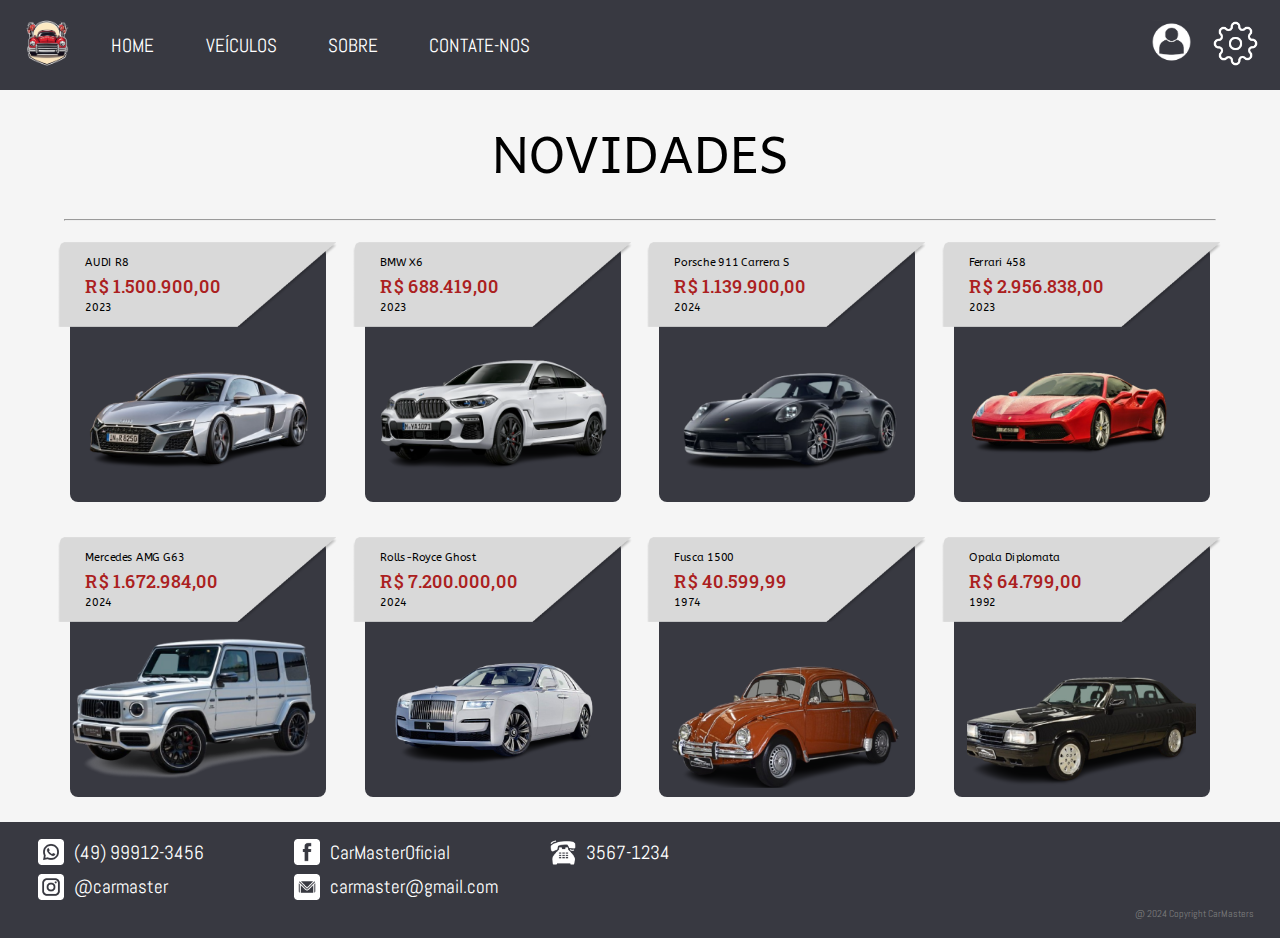
<file: index.html>
<!DOCTYPE html>
<html lang="pt-br">
    <head>
        <meta charset="UTF-8">
        <meta name="viewport" content="width=device-width, initial-scale=1.0">
        <title>Home</title>
        <link rel="stylesheet" href="style.css">

        <!-- importação de fontes do google fonts -->

        <link rel="stylesheet" href="https://fonts.googleapis.com/css2?family=ABeeZee:ital@0;1&display=swap">
        <link rel="stylesheet" href="https://fonts.googleapis.com/css2?family=ABeeZee:ital@0;1&family=Roboto+Slab:wght@100..900&display=swap">
        <link rel="stylesheet" href="https://fonts.googleapis.com/css2?family=ABeeZee:ital@0;1&family=Andika:ital,wght@0,400;0,700;1,400;1,700&family=Roboto+Slab:wght@100..900&display=swap">
        <link rel="stylesheet" href="https://fonts.googleapis.com/css2?family=ABeeZee:ital@0;1&family=Abel&family=Andika:ital,wght@0,400;0,700;1,400;1,700&family=Roboto+Slab:wght@100..900&display=swap">
    </head>
    <body id="homepage">
        <div id="nav" class="navbar">
            <a href="#"><img src="img/carmaster-logo.png" alt="Logo Audi" class="logo"></a>
            <ul>
                <li><a href="#">HOME</a></li>
                <li><a href="pages/veiculos.html">VEÍCULOS</a></li>
                <li><a href="pages/sobre.html">SOBRE</a></li>
                <li><a href="pages/contato.html">CONTATE-NOS</a></li>
            </ul>
            <a id="user" href="pages/login.html"><img src="img/user-image.png" alt="Extra Image" id="user-image" class="extra-image"></a>
            <button onclick="showMenu()"><img src="img/settings.png" alt="Extra Image" id="engrenagem" class="extra-image"></button>
            
            <div id="menu">
                <button onclick="changeTheme()">
                    <img src="img/theme.png" alt="sair">
                    <span>Alterar tema</span>
                </button>

                <button onclick="logoff()">
                    <img src="img/logoff.png" alt="sair">
                    <span>Sair</span>
                </button>
            </div>
        </div>

        <div class="novidades">
            NOVIDADES
        </div>

        <hr class="linha">

        <div class="card-grid">
            <a href="pages/car1.html">
                <div class="card">
                    <div class="card-top">
                        <div class="card-text">
                            <span class="card-info">AUDI R8</span>
                            <span class="card-valor">1.500.900,00</span>
                            <span class="card-info">2023</span>
                        </div>
                    </div>
                    <div class="card-bottom">
                        <img class="card-image" src="img/carro1.png" alt="Carro1">
                    </div>
                </div>
            </a>
                
            <a href="pages/car2.html">
                <div class="card">
                    <div class="card-top">
                        <div class="card-text">
                            <span class="card-info">BMW X6</span>
                            <span class="card-valor">688.419,00</span>
                            <span class="card-info">2023</span>
                        </div>
                    </div>
                    <div class="card-bottom">
                        <img class="card-image" src="img/carro2.png" alt="Carro2">
                    </div>
                </div>
            </a>
                
            <a href="pages/car3.html">
                <div class="card">
                    <div class="card-top">
                        <div class="card-text">
                            <span class="card-info">Porsche 911 Carrera S</span>
                            <span class="card-valor">1.139.900,00</span>
                            <span class="card-info">2024</span>
                        </div>
                    </div>
                    <div class="card-bottom">
                        <img class="card-image" src="img/carro3.png" alt="Carro3">
                    </div>
                </div>
            </a>
            
            <a href="pages/car4.html">
                <div class="card">
                    <div class="card-top">
                        <div class="card-text">
                            <span class="card-info">Ferrari 458</span>
                            <span class="card-valor">2.956.838,00</span>
                            <span class="card-info">2023</span>
                        </div>
                    </div>
                    <div class="card-bottom">
                        <img class="card-image" src="img/carro4.png" alt="Carro4">
                    </div>
                </div>
            </a>
            
            <a href="pages/car5.html">
                <div class="card">
                    <div class="card-top">
                        <div class="card-text">
                            <span class="card-info">Mercedes AMG G63</span>
                            <span class="card-valor">1.672.984,00</span>
                            <span class="card-info">2024</span>
                        </div>
                    </div>
                    <div class="card-bottom">
                        <img class="card-image" src="img/carro5.png" alt="Carro5">
                    </div>
                </div>
            </a>
            
            <a href="pages/car6.html">
                <div class="card">
                    <div class="card-top">
                        <div class="card-text">
                            <span class="card-info">Rolls-Royce Ghost</span>
                            <span class="card-valor">7.200.000,00</span>
                            <span class="card-info">2024</span>
                        </div>
                    </div>
                    <div class="card-bottom">
                        <img class="card-image" src="img/carro6.png" alt="Carro6">
                    </div>
                </div>
            </a>
            
            <a href="pages/car7.html">
                <div class="card">
                    <div class="card-top">
                        <div class="card-text">
                            <span class="card-info">Fusca 1500</span>
                            <span class="card-valor">40.599,99</span>
                            <span class="card-info">1974</span>
                        </div>
                    </div>
                    <div class="card-bottom">
                        <img class="card-image" src="img/carro7.png" alt="Carro7">
                    </div>
                </div>
            </a>
            
            <a href="pages/car8.html">
                <div class="card">
                    <div class="card-top">
                        <div class="card-text">
                            <span class="card-info">Opala Diplomata</span>
                            <span class="card-valor">64.799,00</span>
                            <span class="card-info">1992</span>
                        </div>
                    </div>
                    <div class="card-bottom">
                        <img class="card-image" src="img/carro8.png" alt="Carro8">
                    </div>
                </div>
            </a>          
        </div>

        <footer>
            <div id="foo" class="footer">
                <div class="footer-item">
                    <ul>
                        <li><img id="zap" src="img/zap.png" alt="WhatsApp"><span>(49) 99912-3456</span></li>
                        <li><img id="inst" src="img/inst.png" alt="Instagram"><span>@carmaster</span></li>
                    </ul>
                </div>
                <div class="footer-item">
                    <ul>
                        <li><img id="face" src="img/face.png" alt="Facebook"><span>CarMasterOficial</span></li>
                        <li><img id="gmail" src="img/gmail.png" alt="Gmail"><span>carmaster@gmail.com</span></li>
                    </ul>
                </div>
                <div class="footer-item">
                    <ul>
                        <li><img id="tel" src="img/telefone.png" alt="Telefone"><span>3567-1234</span></li>
                    </ul>
                </div>
                <div class="copyright">
                    <span>@ 2024 Copyright CarMasters</span>
                </div>
            </div>
        </footer>

        <script src="js/funcionalidades.js" defer></script>
    </body>
</html>
</file>
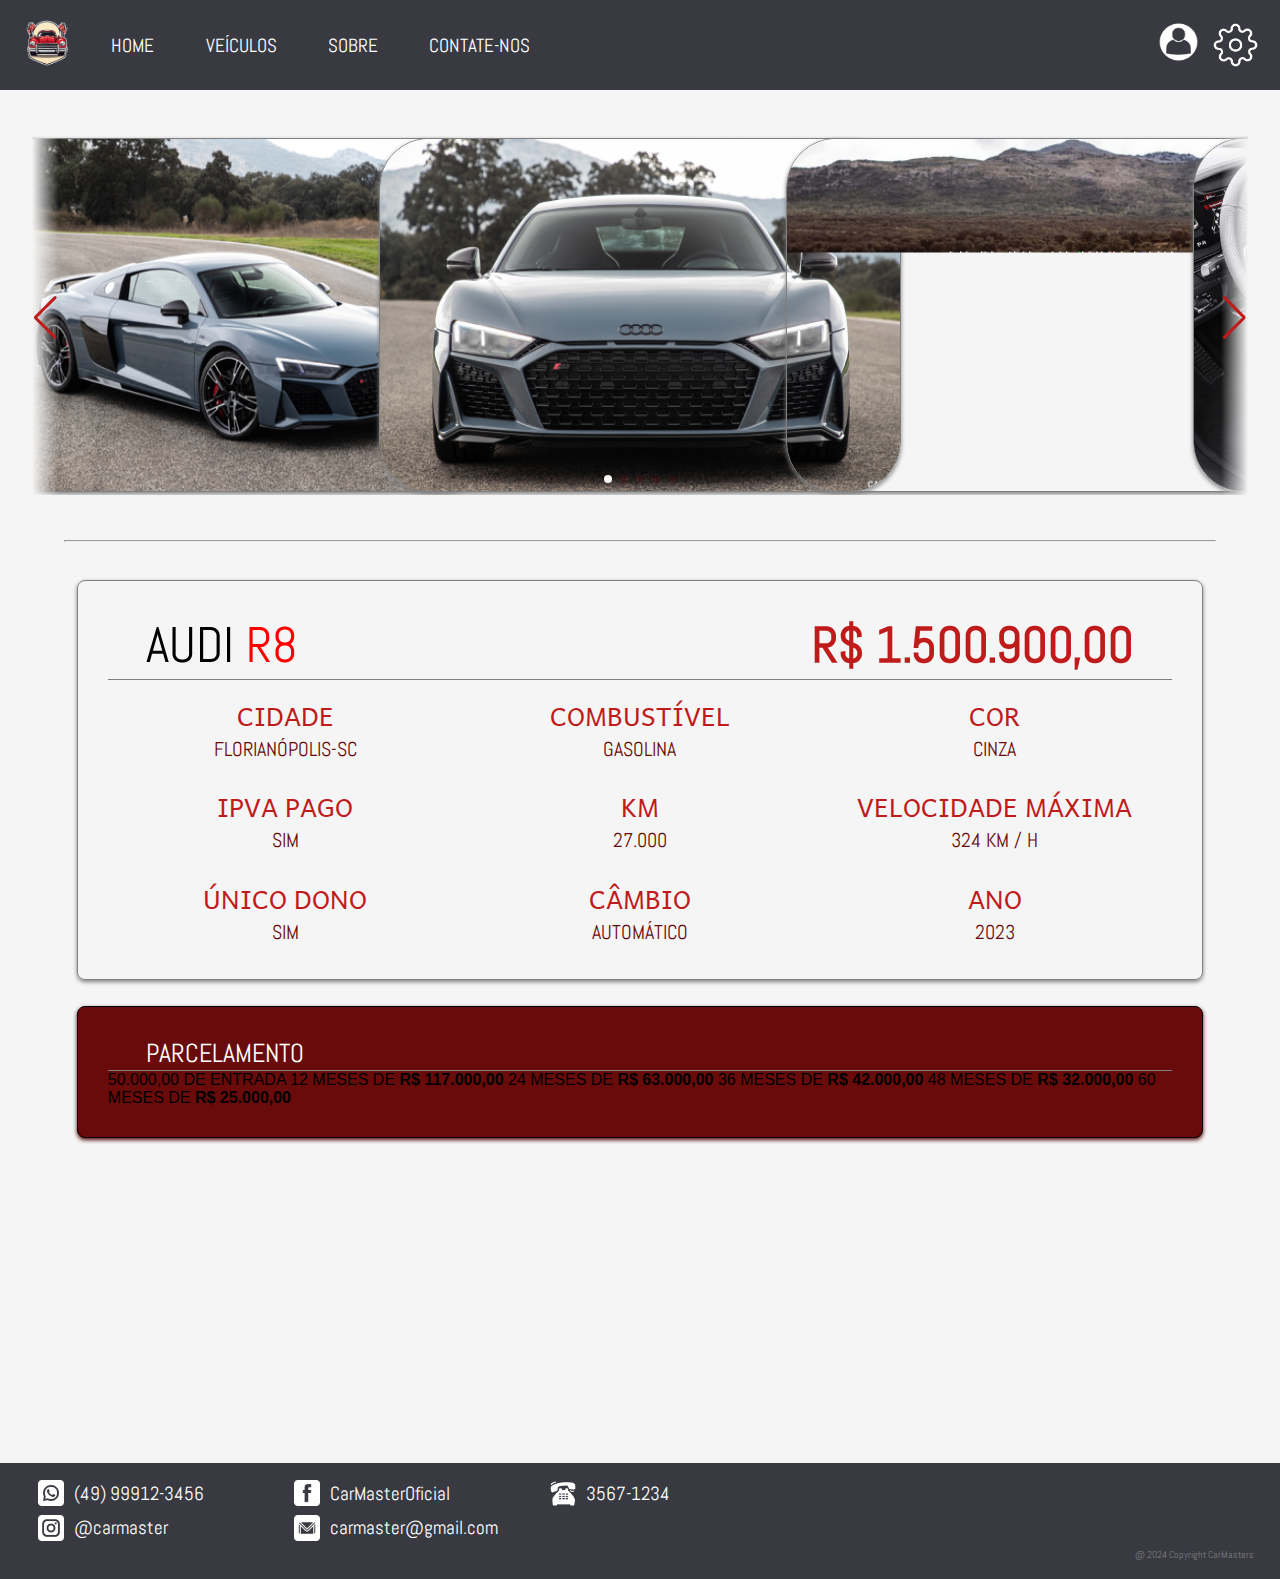
<file: pages/car.html>
<!DOCTYPE html>
<html lang="pt-br">
    <head>
        <meta charset="UTF-8">
        <meta name="viewport" content="width=device-width, initial-scale=1.0">
        <title>Veículos - AUDI R8</title>
        <link rel="stylesheet" href="../style.css">
        
        <!-- importação de fontes do google fonts -->

        <link rel="stylesheet" href="https://fonts.googleapis.com/css2?family=ABeeZee:ital@0;1&display=swap">
        <link rel="stylesheet" href="https://fonts.googleapis.com/css2?family=ABeeZee:ital@0;1&family=Roboto+Slab:wght@100..900&display=swap">
        <link rel="stylesheet" href="https://fonts.googleapis.com/css2?family=ABeeZee:ital@0;1&family=Andika:ital,wght@0,400;0,700;1,400;1,700&family=Roboto+Slab:wght@100..900&display=swap">
        <link rel="stylesheet" href="https://fonts.googleapis.com/css2?family=ABeeZee:ital@0;1&family=Abel&family=Andika:ital,wght@0,400;0,700;1,400;1,700&family=Roboto+Slab:wght@100..900&display=swap">

        <!-- importação dos estilos do swiper -->

        <link rel="stylesheet" href="https://cdn.jsdelivr.net/npm/swiper/swiper-bundle.min.css" />
    </head>
    <body id="carpage">
        <div class="navbar">
            <a href="../index.html"><img src="../img/carmaster-logo.png" alt="Logo Audi" class="logo"></a>
            <ul>
                <li><a href="../index.html">HOME</a></li>
                <li><a href="veiculos.html">VEÍCULOS</a></li>
                <li><a href="sobre.html">SOBRE</a></li>
                <li><a href="contato.html">CONTATE-NOS</a></li>
            </ul>
            <a id="user" href="login.html"><img src="../img/user-image.png" alt="Extra Image" id="user-image" class="extra-image"></a>
            <img src="../img/settings.png" alt="Extra Image" class="extra-image">
        </div>

        
        <div class="swiper-container">
            <div class="swiper-wrapper">
                <div class="swiper-slide">
                    <img src="../img/carpage1.png">
                </div>
                <div class="swiper-slide">
                    <img src="../img/carpage2.png">
                </div>
                <div class="swiper-slide">
                    <img src="../img/carpage3.png">
                </div>
                <div class="swiper-slide">
                    <img src="../img/carpage4.png">
                </div>
                <div class="swiper-slide">
                    <img src="../img/carpage5.png">
                </div>
            </div>

            <div class="swiper-button-prev"></div>
            <div class="swiper-button-next"></div>

            <div class="swiper-pagination"></div>
        </div>

        <hr class="linha">

        <div class="info-grid">
            <div class="info1">
                <div class="info1-top">
                    <div class="info1-top-parte1">
                        <p><span class="marca-carro">AUDI </span><span class="modelo-carro">R8</span></p>
                    </div>

                    <div class="info1-top-parte2">
                        <p><span class="valor">1.500.900,00</span></p>
                    </div>
                </div>

                <div class="info-bottom">
                    <div class="info1-item">
                        <div class="info1-info">
                            <span class="titulo">CIDADE</span>
                            <span class="corpo">FLORIANÓPOLIS-SC</span>
                        </div>

                        <div class="info1-info">
                            <span class="titulo">IPVA PAGO</span>
                            <span class="corpo">SIM</span>
                        </div>

                        <div class="info1-info">
                            <span class="titulo">ÚNICO DONO</span>
                            <span class="corpo">SIM</span>
                        </div>
                    </div>

                    <div class="info1-item">
                        <div class="info1-info">
                            <span class="titulo">COMBUSTÍVEL</span>
                            <span class="corpo">GASOLINA</span>
                        </div>

                        <div class="info1-info">
                            <span class="titulo">KM</span>
                            <span class="corpo">27.000</span>
                        </div>

                        <div class="info1-info">
                            <span class="titulo">CÂMBIO</span>
                            <span class="corpo">AUTOMÁTICO</span>
                        </div>
                    </div>

                    <div class="info1-item">
                        <div class="info1-info">
                            <span class="titulo">COR</span>
                            <span class="corpo">CINZA</span>
                        </div>

                        <div class="info1-info">
                            <span class="titulo">VELOCIDADE MÁXIMA</span>
                            <span class="corpo">324 KM / H</span>
                        </div>

                        <div class="info1-info">
                            <span class="titulo">ANO</span>
                            <span class="corpo">2023</span>
                        </div>
                    </div>
                </div>
            </div>

            <div class="info2">
                <div class="info2-top">
                    <span class="titulo-info2">PARCELAMENTO</span>
                </div>

                <div class="parcelas">
                    <span class="entrada">50.000,00 DE ENTRADA</span>

                    <span class="parcela">12 MESES DE <b>R$ 117.000,00</b></span>
                    <span class="parcela">24 MESES DE <b>R$ 63.000,00</b></span>
                    <span class="parcela">36 MESES DE <b>R$ 42.000,00</b></span>
                    <span class="parcela">48 MESES DE <b>R$ 32.000,00</b></span>
                    <span class="parcela">60 MESES DE <b>R$ 25.000,00</b></span>
                </div>
            </div>
        </div>

        <footer>
            <div class="footer">
                <div class="footer-item">
                    <ul>
                        <li><img src="../img/zap.png" alt="WhatsApp"><span>(49) 99912-3456</span></li>
                        <li><img src="../img/inst.png" alt="Instagram"><span>@carmaster</span></li>
                    </ul>
                </div>
                <div class="footer-item">
                    <ul>
                        <li><img src="../img/face.png" alt="Facebook"><span>CarMasterOficial</span></li>
                        <li><img src="../img/gmail.png" alt="Gmail"><span>carmaster@gmail.com</span></li>
                    </ul>
                </div>
                <div class="footer-item">
                    <ul>
                        <li><img src="../img/telefone.png" alt="Telefone"><span>3567-1234</span></li>
                    </ul>
                </div>
                <div class="copyright">
                    <span>@ 2024 Copyright CarMasters</span>
                </div>
            </div>
        </footer>

        <script src="https://cdn.jsdelivr.net/npm/swiper/swiper-bundle.min.js"></script>
        <script src="../js/swiperfunc.js" defer></script>
        <script src="../js/funcionalidades.js" defer></script>
    </body>
</html>
</file>
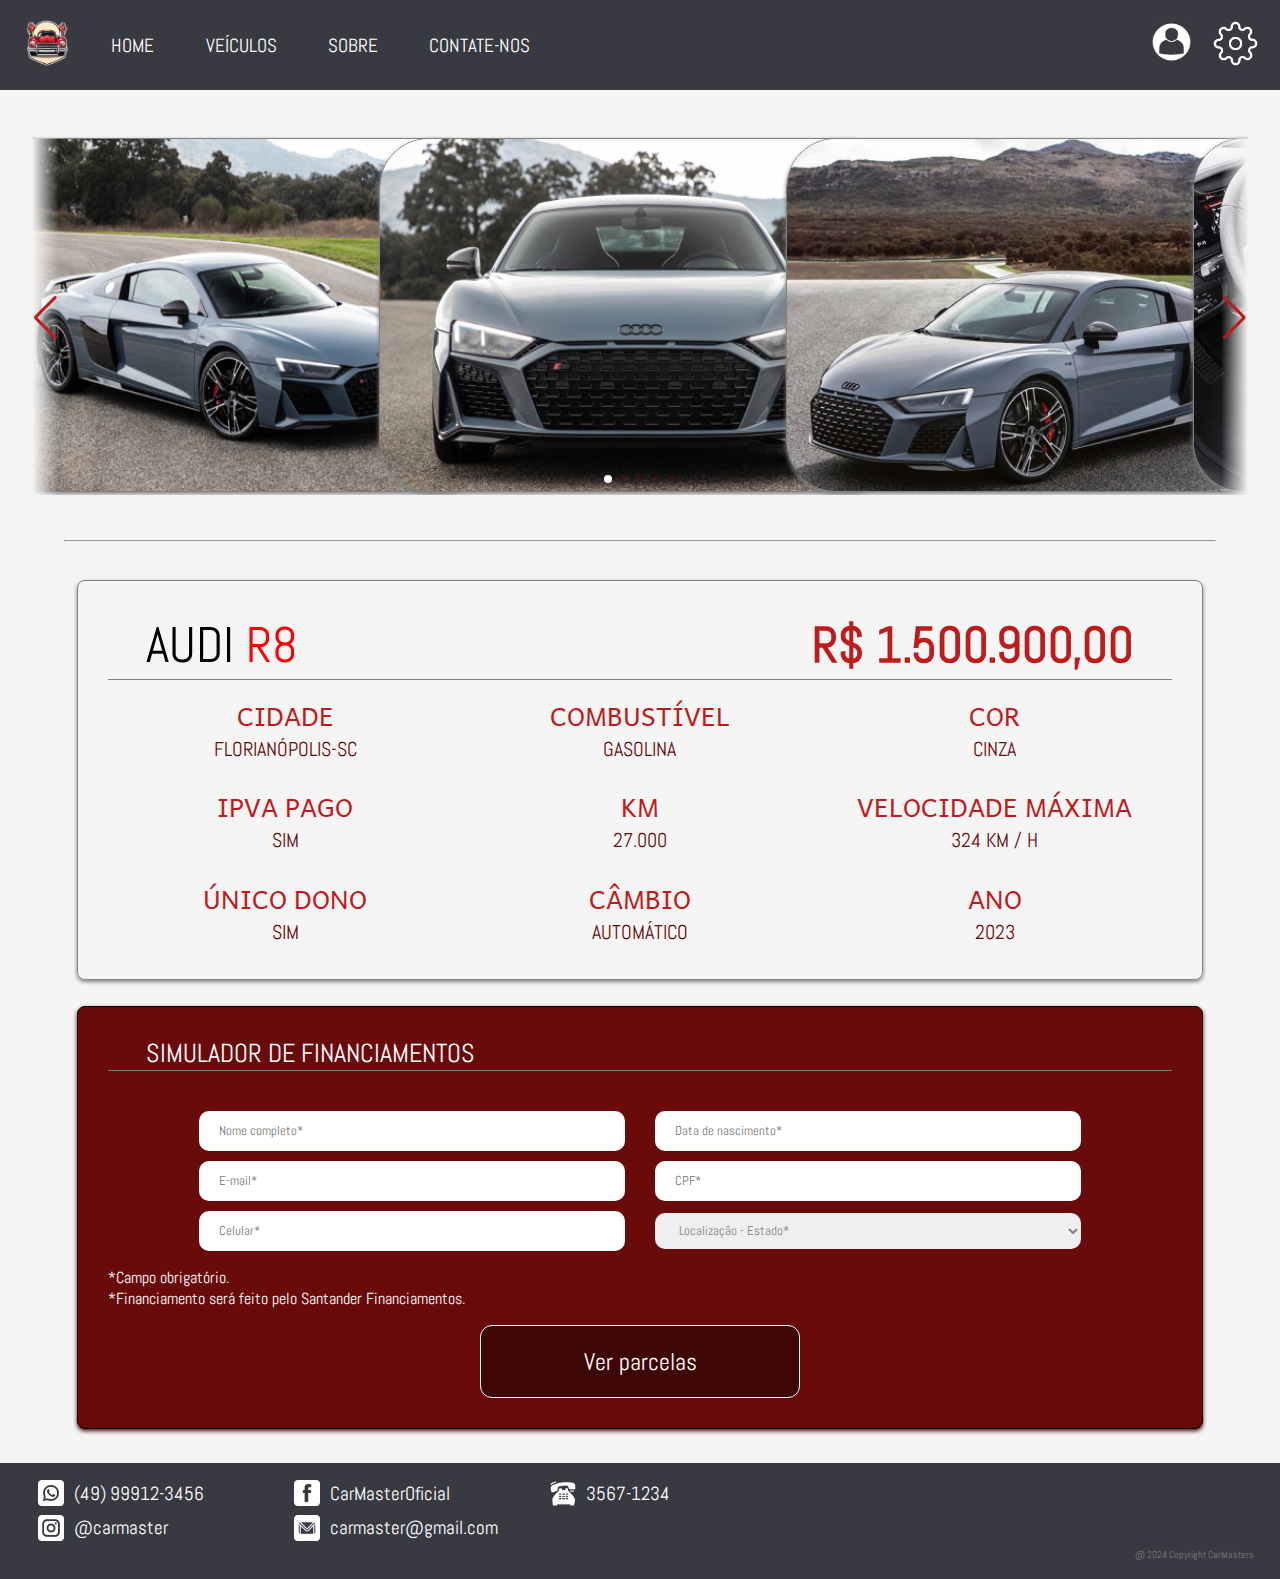
<file: pages/car1.html>
<!DOCTYPE html>
<html lang="pt-br">
    <head>
        <meta charset="UTF-8">
        <meta name="viewport" content="width=device-width, initial-scale=1.0">
        <title>Veículos - AUDI R8</title>
        <link rel="stylesheet" href="../style.css">
        
        <!-- importação de fontes do google fonts -->

        <link rel="stylesheet" href="https://fonts.googleapis.com/css2?family=ABeeZee:ital@0;1&display=swap">
        <link rel="stylesheet" href="https://fonts.googleapis.com/css2?family=ABeeZee:ital@0;1&family=Roboto+Slab:wght@100..900&display=swap">
        <link rel="stylesheet" href="https://fonts.googleapis.com/css2?family=ABeeZee:ital@0;1&family=Andika:ital,wght@0,400;0,700;1,400;1,700&family=Roboto+Slab:wght@100..900&display=swap">
        <link rel="stylesheet" href="https://fonts.googleapis.com/css2?family=ABeeZee:ital@0;1&family=Abel&family=Andika:ital,wght@0,400;0,700;1,400;1,700&family=Roboto+Slab:wght@100..900&display=swap">

        <!-- importação dos estilos do swiper -->

        <link rel="stylesheet" href="https://cdn.jsdelivr.net/npm/swiper/swiper-bundle.min.css" />
    </head>
    <body id="carpage">
        <div id="nav" class="navbar">
            <a href="../index.html"><img src="../img/carmaster-logo.png" alt="Logo Audi" class="logo"></a>
            <ul>
                <li><a href="../index.html">HOME</a></li>
                <li><a href="veiculos.html">VEÍCULOS</a></li>
                <li><a href="sobre.html">SOBRE</a></li>
                <li><a href="contato.html">CONTATE-NOS</a></li>
            </ul>
            <a id="user" href="login.html"><img src="../img/user-image.png" alt="Extra Image" id="user-image" class="extra-image"></a>
            <button onclick="showMenu()"><img src="../img/settings.png" alt="Extra Image" id="engrenagem" class="extra-image"></button>
            
            <div id="menu">
                <button onclick="changeTheme()">
                    <img src="../img/theme.png" alt="sair">
                    <span>Alterar tema</span>
                </button>

                <button onclick="logoff()">
                    <img src="../img/logoff.png" alt="sair">
                    <span>Sair</span>
                </button>
            </div>
        </div>
        
        <div class="swiper-container">
            <div class="swiper-wrapper">
                <div class="swiper-slide">
                    <img src="../img/carpage1/carpage1.png">
                </div>
                <div class="swiper-slide">
                    <img src="../img/carpage1/carpage2.png">
                </div>
                <div class="swiper-slide">
                    <img src="../img/carpage1/carpage3.png">
                </div>
                <div class="swiper-slide">
                    <img src="../img/carpage1/carpage4.png">
                </div>
                <div class="swiper-slide">
                    <img src="../img/carpage1/carpage5.png">
                </div>
            </div>

            <div id="prev" class="swiper-button-prev"></div>
            <div id="next" class="swiper-button-next"></div>

            <div class="swiper-pagination"></div>
        </div>

        <hr class="linha">

        <div class="info-grid">
            <div class="info1">
                <div class="info1-top">
                    <div class="info1-top-parte1">
                        <p><span class="marca-carro">AUDI </span><span class="modelo-carro">R8</span></p>
                    </div>

                    <div class="info1-top-parte2">
                        <p><span class="valor">1.500.900,00</span></p>
                    </div>
                </div>

                <div class="info-bottom">
                    <div class="info1-item">
                        <div class="info1-info">
                            <span class="titulo">CIDADE</span>
                            <span class="corpo">FLORIANÓPOLIS-SC</span>
                        </div>

                        <div class="info1-info">
                            <span class="titulo">IPVA PAGO</span>
                            <span class="corpo">SIM</span>
                        </div>

                        <div class="info1-info">
                            <span class="titulo">ÚNICO DONO</span>
                            <span class="corpo">SIM</span>
                        </div>
                    </div>

                    <div class="info1-item">
                        <div class="info1-info">
                            <span class="titulo">COMBUSTÍVEL</span>
                            <span class="corpo">GASOLINA</span>
                        </div>

                        <div class="info1-info">
                            <span class="titulo">KM</span>
                            <span class="corpo">27.000</span>
                        </div>

                        <div class="info1-info">
                            <span class="titulo">CÂMBIO</span>
                            <span class="corpo">AUTOMÁTICO</span>
                        </div>
                    </div>

                    <div class="info1-item">
                        <div class="info1-info">
                            <span class="titulo">COR</span>
                            <span class="corpo">CINZA</span>
                        </div>

                        <div class="info1-info">
                            <span class="titulo">VELOCIDADE MÁXIMA</span>
                            <span class="corpo">324 KM / H</span>
                        </div>

                        <div class="info1-info">
                            <span class="titulo">ANO</span>
                            <span class="corpo">2023</span>
                        </div>
                    </div>
                </div>
            </div>

            <div class="info2">
                <div class="info2-top">
                    <span class="titulo-info2">SIMULADOR DE FINANCIAMENTOS</span>
                </div>

                <form>
                    <div class="grupo-form">
                        <input type="text" placeholder="Nome completo*">
                        <input type="text" placeholder="Data de nascimento*">
                    </div>

                    <div class="grupo-form">
                        <input type="text" placeholder="E-mail*">
                        <input type="text" placeholder="CPF*">
                    </div>

                    <div class="grupo-form">
                        <input type="text" placeholder="Celular*">
                        <select>
                            <option value="" disabled selected hidden>Localização - Estado*</option>
                            <option value="AC">Acre (AC)</option>
                            <option value="AL">Alagoas (AL)</option>
                            <option value="AM">Amazonas (AM)</option>
                            <option value="BA">Bahia (BA)</option>
                            <option value="CE">Ceará (CE)</option>
                            <option value="DF">Distrito Federal (DF)</option>
                            <option value="ES">Espírito Santo (ES)</option>
                            <option value="GO">Goiás (GO)</option>
                            <option value="MA">Maranhão (MA)</option>
                            <option value="MT">Mato Grosso (MT)</option>
                            <option value="MS">Mato Grosso do Sul (MS)</option>
                            <option value="MG">Minas Gerais (MG)</option>
                            <option value="PA">Pará (PA)</option>
                            <option value="PB">Paraíba (PB)</option>
                            <option value="PR">Paraná (PR)</option>
                            <option value="PE">Pernambuco (PE)</option>
                            <option value="PI">Piauí (PI)</option>
                            <option value="RJ">Rio de Janeiro (RJ)</option>
                            <option value="RN">Rio Grande do Norte (RN)</option>
                            <option value="RS">Rio Grande do Sul (RS)</option>
                            <option value="RO">Rondônia (RO)</option>
                            <option value="RR">Roraima (RR)</option>
                            <option value="SC">Santa Catarina (SC)</option>
                            <option value="SP">São Paulo (SP)</option>
                            <option value="SE">Sergipe (SE)</option>
                            <option value="TO">Tocantins (TO)</option>
                        </select>
                    </div>

                    <div class="informacoes-simulacao">
                        <p>
                            *Campo obrigatório.<br>
                            *Financiamento será feito pelo Santander Financiamentos.
                        </p>
                    </div>
                </form>
                
                <div class="parcelas-layout">
                    <button id="verparcelas">Ver parcelas</button>
                </div>
            </div>
        </div>

        <footer>
            <div id="foo" class="footer">
                <div class="footer-item">
                    <ul>
                        <li><img id="zap" src="../img/zap.png" alt="WhatsApp"><span>(49) 99912-3456</span></li>
                        <li><img id="inst" src="../img/inst.png" alt="Instagram"><span>@carmaster</span></li>
                    </ul>
                </div>

                <div class="footer-item">
                    <ul>
                        <li><img id="face" src="../img/face.png" alt="Facebook"><span>CarMasterOficial</span></li>
                        <li><img id="gmail" src="../img/gmail.png" alt="Gmail"><span>carmaster@gmail.com</span></li>
                    </ul>
                </div>

                <div class="footer-item">
                    <ul>
                        <li><img id="tel" src="../img/telefone.png" alt="Telefone"><span>3567-1234</span></li>
                    </ul>
                </div>

                <div class="copyright">
                    <span>@ 2024 Copyright CarMasters</span>
                </div>
            </div>
        </footer>

        <script src="https://cdn.jsdelivr.net/npm/swiper/swiper-bundle.min.js"></script>
        <script src="../js/swiperfunc.js" defer></script>
        <script src="../js/funcionalidades.js" defer></script>
    </body>
</html>
</file>
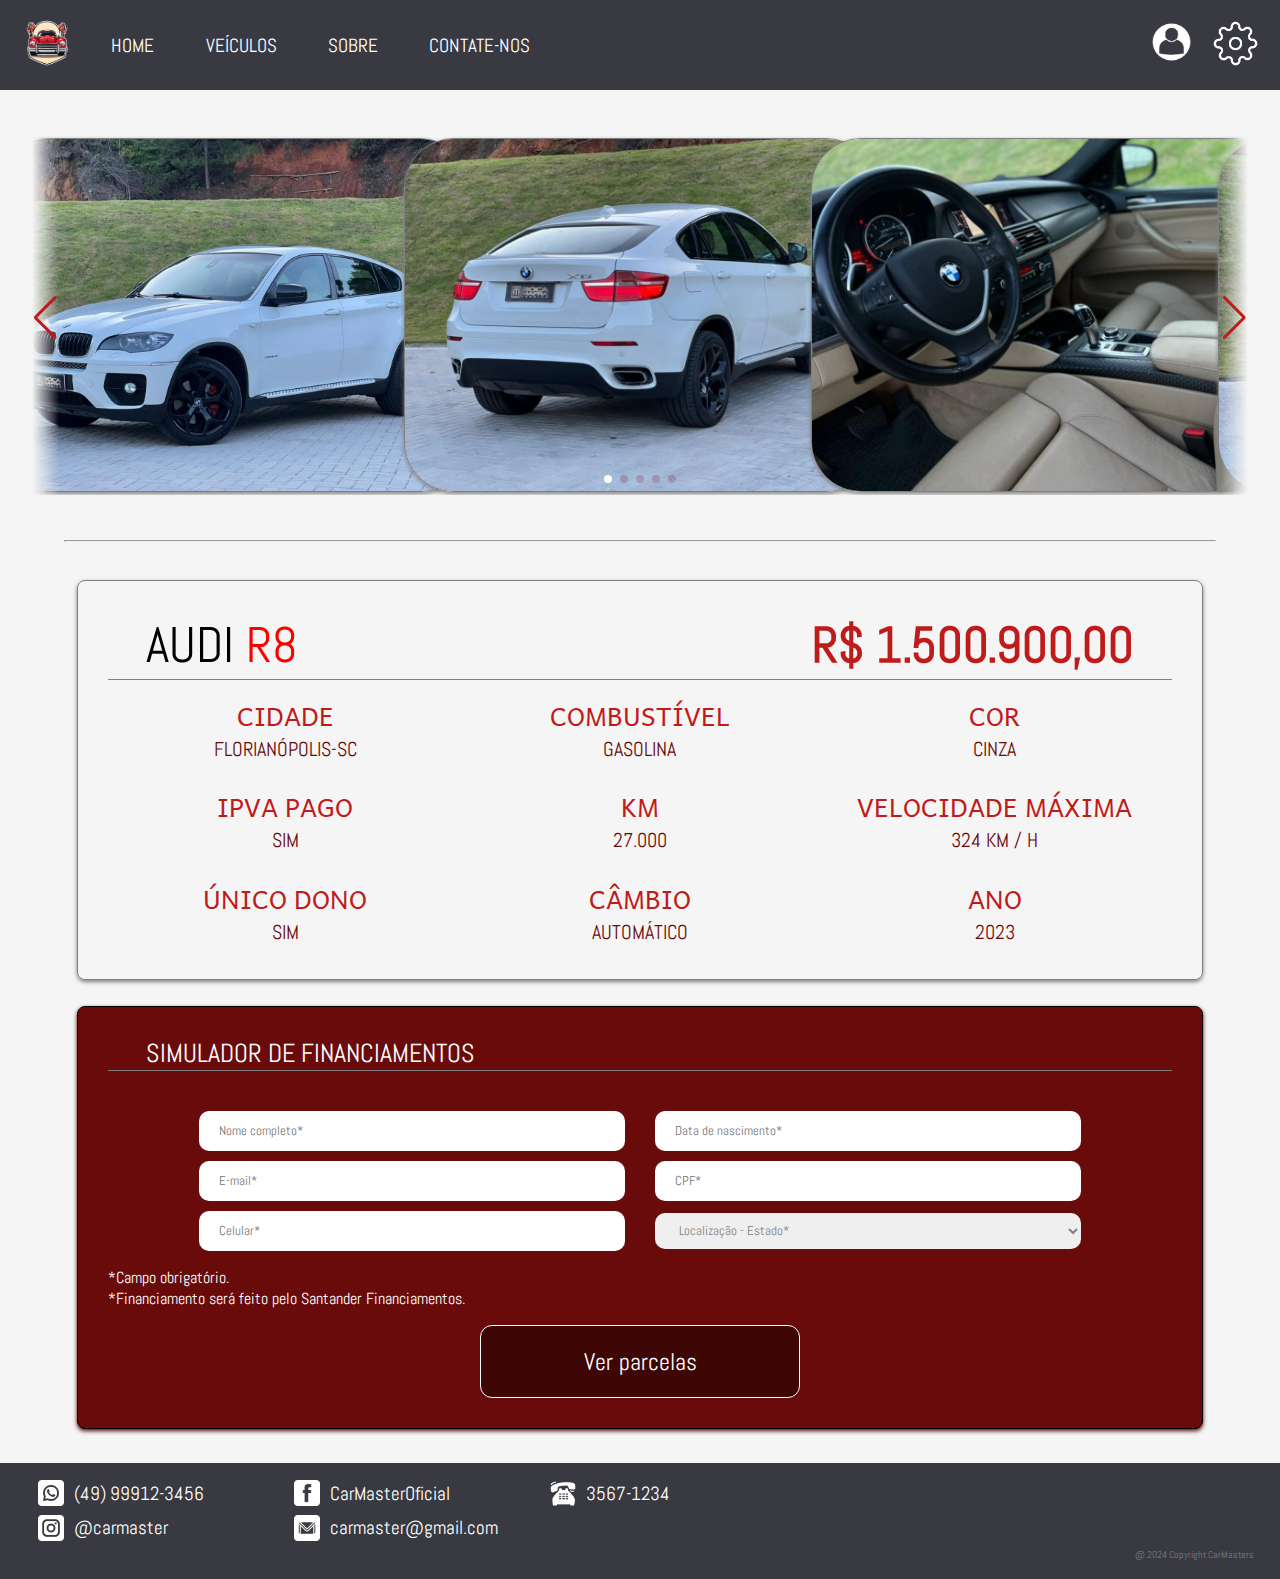
<file: pages/car2.html>
<!DOCTYPE html>
<html lang="pt-br">
    <head>
        <meta charset="UTF-8">
        <meta name="viewport" content="width=device-width, initial-scale=1.0">
        <title>Veículos - AUDI R8</title>
        <link rel="stylesheet" href="../style.css">
        
        <!-- importação de fontes do google fonts -->

        <link rel="stylesheet" href="https://fonts.googleapis.com/css2?family=ABeeZee:ital@0;1&display=swap">
        <link rel="stylesheet" href="https://fonts.googleapis.com/css2?family=ABeeZee:ital@0;1&family=Roboto+Slab:wght@100..900&display=swap">
        <link rel="stylesheet" href="https://fonts.googleapis.com/css2?family=ABeeZee:ital@0;1&family=Andika:ital,wght@0,400;0,700;1,400;1,700&family=Roboto+Slab:wght@100..900&display=swap">
        <link rel="stylesheet" href="https://fonts.googleapis.com/css2?family=ABeeZee:ital@0;1&family=Abel&family=Andika:ital,wght@0,400;0,700;1,400;1,700&family=Roboto+Slab:wght@100..900&display=swap">

        <!-- importação dos estilos do swiper -->

        <link rel="stylesheet" href="https://cdn.jsdelivr.net/npm/swiper/swiper-bundle.min.css" />
    </head>
    <body id="carpage">
        <div id="nav" class="navbar">
            <a href="../index.html"><img src="../img/carmaster-logo.png" alt="Logo Audi" class="logo"></a>
            <ul>
                <li><a href="../index.html">HOME</a></li>
                <li><a href="veiculos.html">VEÍCULOS</a></li>
                <li><a href="sobre.html">SOBRE</a></li>
                <li><a href="contato.html">CONTATE-NOS</a></li>
            </ul>
            <a id="user" href="login.html"><img src="../img/user-image.png" alt="Extra Image" id="user-image" class="extra-image"></a>
            <button onclick="showMenu()"><img src="../img/settings.png" alt="Extra Image" id="engrenagem" class="extra-image"></button>
            
            <div id="menu">
                <button onclick="changeTheme()">
                    <img src="../img/theme.png" alt="sair">
                    <span>Alterar tema</span>
                </button>

                <button onclick="logoff()">
                    <img src="../img/logoff.png" alt="sair">
                    <span>Sair</span>
                </button>
            </div>
        </div>
        
        <div class="swiper-container">
            <div class="swiper-wrapper">
                <div class="swiper-slide">
                    <img src="../img/carpage2/carpage1.png">
                </div>
                <div class="swiper-slide">
                    <img src="../img/carpage2/carpage2.png">
                </div>
                <div class="swiper-slide">
                    <img src="../img/carpage2/carpage3.png">
                </div>
                <div class="swiper-slide">
                    <img src="../img/carpage2/carpage4.png">
                </div>
                <div class="swiper-slide">
                    <img src="../img/carpage2/carpage5.png">
                </div>
            </div>

            <div id="prev" class="swiper-button-prev"></div>
            <div id="next" class="swiper-button-next"></div>

            <div class="swiper-pagination"></div>
        </div>

        <hr class="linha">

        <div class="info-grid">
            <div class="info1">
                <div class="info1-top">
                    <div class="info1-top-parte1">
                        <p><span class="marca-carro">AUDI </span><span class="modelo-carro">R8</span></p>
                    </div>

                    <div class="info1-top-parte2">
                        <p><span class="valor">1.500.900,00</span></p>
                    </div>
                </div>

                <div class="info-bottom">
                    <div class="info1-item">
                        <div class="info1-info">
                            <span class="titulo">CIDADE</span>
                            <span class="corpo">FLORIANÓPOLIS-SC</span>
                        </div>

                        <div class="info1-info">
                            <span class="titulo">IPVA PAGO</span>
                            <span class="corpo">SIM</span>
                        </div>

                        <div class="info1-info">
                            <span class="titulo">ÚNICO DONO</span>
                            <span class="corpo">SIM</span>
                        </div>
                    </div>

                    <div class="info1-item">
                        <div class="info1-info">
                            <span class="titulo">COMBUSTÍVEL</span>
                            <span class="corpo">GASOLINA</span>
                        </div>

                        <div class="info1-info">
                            <span class="titulo">KM</span>
                            <span class="corpo">27.000</span>
                        </div>

                        <div class="info1-info">
                            <span class="titulo">CÂMBIO</span>
                            <span class="corpo">AUTOMÁTICO</span>
                        </div>
                    </div>

                    <div class="info1-item">
                        <div class="info1-info">
                            <span class="titulo">COR</span>
                            <span class="corpo">CINZA</span>
                        </div>

                        <div class="info1-info">
                            <span class="titulo">VELOCIDADE MÁXIMA</span>
                            <span class="corpo">324 KM / H</span>
                        </div>

                        <div class="info1-info">
                            <span class="titulo">ANO</span>
                            <span class="corpo">2023</span>
                        </div>
                    </div>
                </div>
            </div>

            <div class="info2">
                <div class="info2-top">
                    <span class="titulo-info2">SIMULADOR DE FINANCIAMENTOS</span>
                </div>

                <form>
                    <div class="grupo-form">
                        <input type="text" placeholder="Nome completo*">
                        <input type="text" placeholder="Data de nascimento*">
                    </div>

                    <div class="grupo-form">
                        <input type="text" placeholder="E-mail*">
                        <input type="text" placeholder="CPF*">
                    </div>

                    <div class="grupo-form">
                        <input type="text" placeholder="Celular*">
                        <select>
                            <option value="" disabled selected hidden>Localização - Estado*</option>
                            <option value="AC">Acre (AC)</option>
                            <option value="AL">Alagoas (AL)</option>
                            <option value="AM">Amazonas (AM)</option>
                            <option value="BA">Bahia (BA)</option>
                            <option value="CE">Ceará (CE)</option>
                            <option value="DF">Distrito Federal (DF)</option>
                            <option value="ES">Espírito Santo (ES)</option>
                            <option value="GO">Goiás (GO)</option>
                            <option value="MA">Maranhão (MA)</option>
                            <option value="MT">Mato Grosso (MT)</option>
                            <option value="MS">Mato Grosso do Sul (MS)</option>
                            <option value="MG">Minas Gerais (MG)</option>
                            <option value="PA">Pará (PA)</option>
                            <option value="PB">Paraíba (PB)</option>
                            <option value="PR">Paraná (PR)</option>
                            <option value="PE">Pernambuco (PE)</option>
                            <option value="PI">Piauí (PI)</option>
                            <option value="RJ">Rio de Janeiro (RJ)</option>
                            <option value="RN">Rio Grande do Norte (RN)</option>
                            <option value="RS">Rio Grande do Sul (RS)</option>
                            <option value="RO">Rondônia (RO)</option>
                            <option value="RR">Roraima (RR)</option>
                            <option value="SC">Santa Catarina (SC)</option>
                            <option value="SP">São Paulo (SP)</option>
                            <option value="SE">Sergipe (SE)</option>
                            <option value="TO">Tocantins (TO)</option>
                        </select>
                    </div>

                    <div class="informacoes-simulacao">
                        <p>
                            *Campo obrigatório.<br>
                            *Financiamento será feito pelo Santander Financiamentos.
                        </p>
                    </div>
                </form>
                
                <div class="parcelas-layout">
                    <button id="verparcelas">Ver parcelas</button>
                </div>
            </div>
        </div>

        <footer>
            <div id="foo" class="footer">
                <div class="footer-item">
                    <ul>
                        <li><img id="zap" src="../img/zap.png" alt="WhatsApp"><span>(49) 99912-3456</span></li>
                        <li><img id="inst" src="../img/inst.png" alt="Instagram"><span>@carmaster</span></li>
                    </ul>
                </div>

                <div class="footer-item">
                    <ul>
                        <li><img id="face" src="../img/face.png" alt="Facebook"><span>CarMasterOficial</span></li>
                        <li><img id="gmail" src="../img/gmail.png" alt="Gmail"><span>carmaster@gmail.com</span></li>
                    </ul>
                </div>

                <div class="footer-item">
                    <ul>
                        <li><img id="tel" src="../img/telefone.png" alt="Telefone"><span>3567-1234</span></li>
                    </ul>
                </div>

                <div class="copyright">
                    <span>@ 2024 Copyright CarMasters</span>
                </div>
            </div>
        </footer>

        <script src="https://cdn.jsdelivr.net/npm/swiper/swiper-bundle.min.js"></script>
        <script src="../js/swiperfunc.js" defer></script>
        <script src="../js/funcionalidades.js" defer></script>
    </body>
</html>
</file>
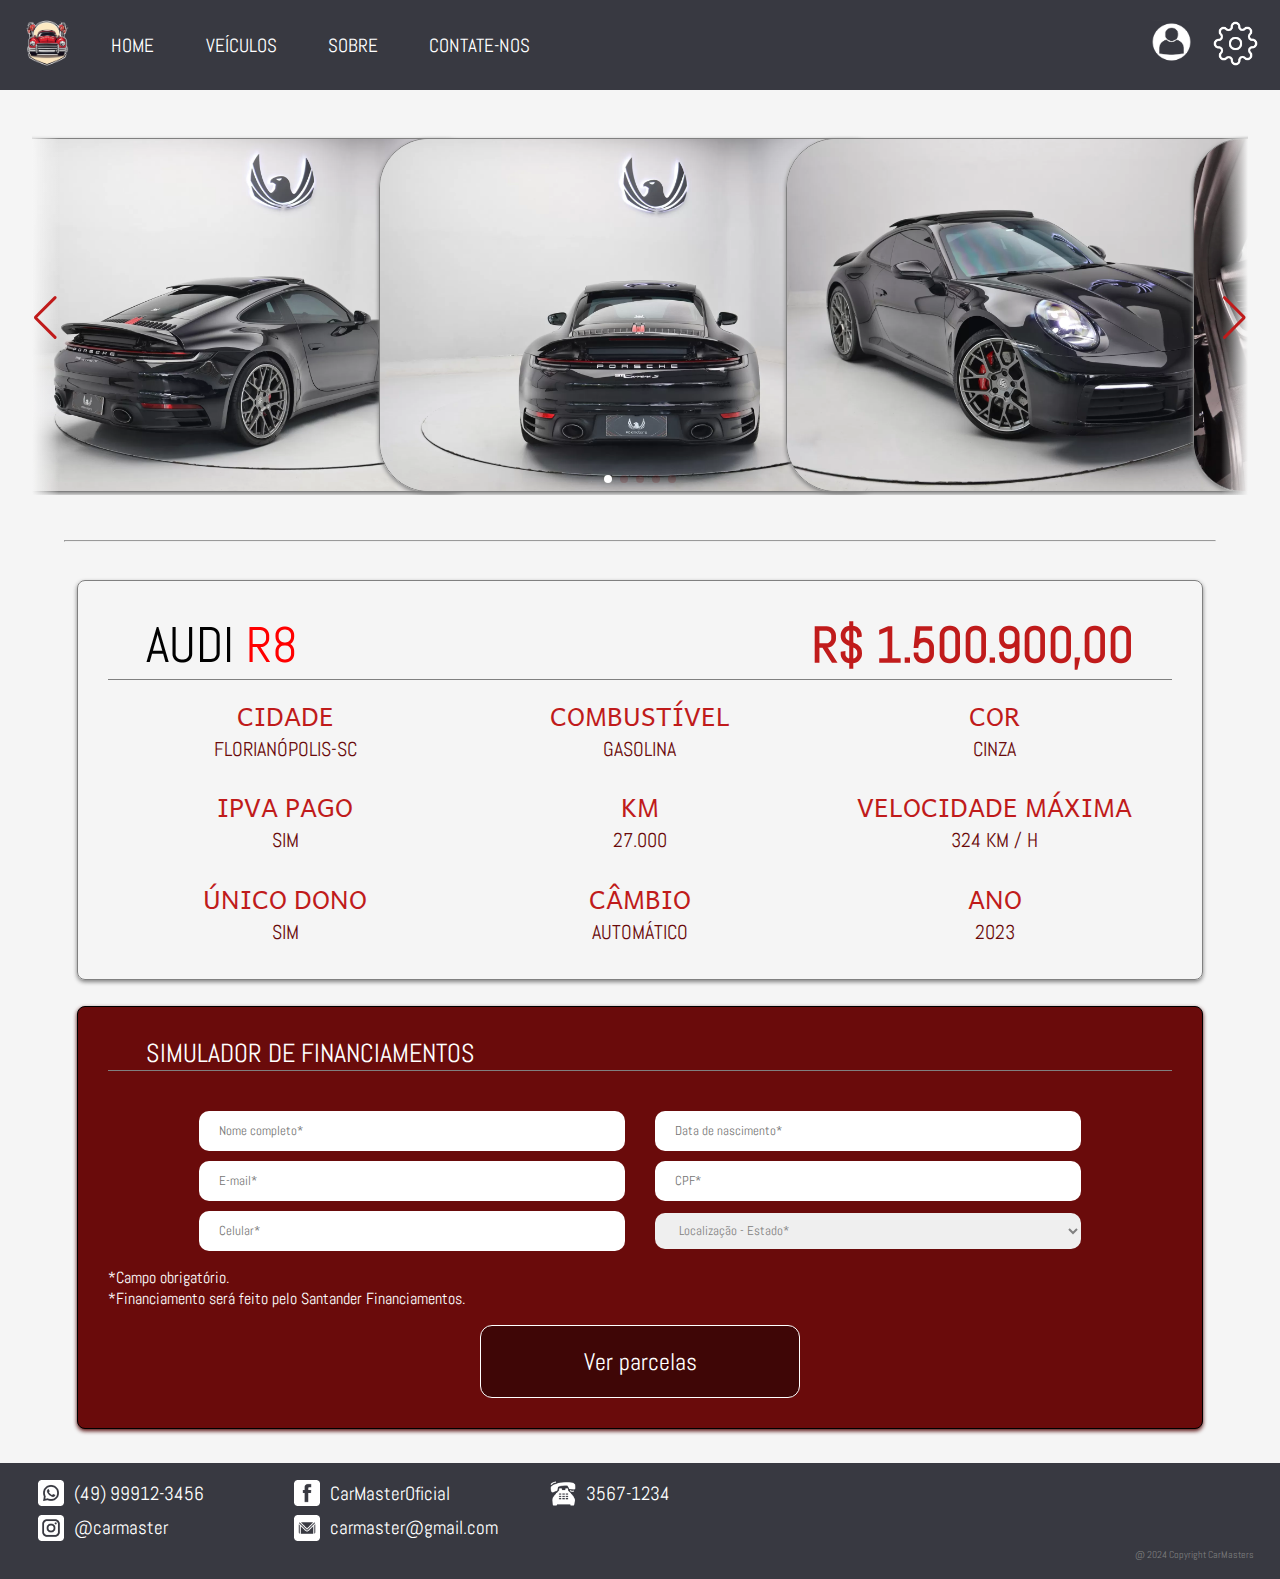
<file: pages/car3.html>
<!DOCTYPE html>
<html lang="pt-br">
    <head>
        <meta charset="UTF-8">
        <meta name="viewport" content="width=device-width, initial-scale=1.0">
        <title>Veículos - AUDI R8</title>
        <link rel="stylesheet" href="../style.css">
        
        <!-- importação de fontes do google fonts -->

        <link rel="stylesheet" href="https://fonts.googleapis.com/css2?family=ABeeZee:ital@0;1&display=swap">
        <link rel="stylesheet" href="https://fonts.googleapis.com/css2?family=ABeeZee:ital@0;1&family=Roboto+Slab:wght@100..900&display=swap">
        <link rel="stylesheet" href="https://fonts.googleapis.com/css2?family=ABeeZee:ital@0;1&family=Andika:ital,wght@0,400;0,700;1,400;1,700&family=Roboto+Slab:wght@100..900&display=swap">
        <link rel="stylesheet" href="https://fonts.googleapis.com/css2?family=ABeeZee:ital@0;1&family=Abel&family=Andika:ital,wght@0,400;0,700;1,400;1,700&family=Roboto+Slab:wght@100..900&display=swap">

        <!-- importação dos estilos do swiper -->

        <link rel="stylesheet" href="https://cdn.jsdelivr.net/npm/swiper/swiper-bundle.min.css" />
    </head>
    <body id="carpage">
        <div id="nav" class="navbar">
            <a href="../index.html"><img src="../img/carmaster-logo.png" alt="Logo Audi" class="logo"></a>
            <ul>
                <li><a href="../index.html">HOME</a></li>
                <li><a href="veiculos.html">VEÍCULOS</a></li>
                <li><a href="sobre.html">SOBRE</a></li>
                <li><a href="contato.html">CONTATE-NOS</a></li>
            </ul>
            <a id="user" href="login.html"><img src="../img/user-image.png" alt="Extra Image" id="user-image" class="extra-image"></a>
            <button onclick="showMenu()"><img src="../img/settings.png" alt="Extra Image" id="engrenagem" class="extra-image"></button>
            
            <div id="menu">
                <button onclick="changeTheme()">
                    <img src="../img/theme.png" alt="sair">
                    <span>Alterar tema</span>
                </button>

                <button onclick="logoff()">
                    <img src="../img/logoff.png" alt="sair">
                    <span>Sair</span>
                </button>
            </div>
        </div>
        
        <div class="swiper-container">
            <div class="swiper-wrapper">
                <div class="swiper-slide">
                    <img src="../img/carpage3/carpage1.png">
                </div>
                <div class="swiper-slide">
                    <img src="../img/carpage3/carpage2.png">
                </div>
                <div class="swiper-slide">
                    <img src="../img/carpage3/carpage3.png">
                </div>
                <div class="swiper-slide">
                    <img src="../img/carpage3/carpage4.png">
                </div>
                <div class="swiper-slide">
                    <img src="../img/carpage3/carpage5.png">
                </div>
            </div>

            <div id="prev" class="swiper-button-prev"></div>
            <div id="next" class="swiper-button-next"></div>

            <div class="swiper-pagination"></div>
        </div>

        <hr class="linha">

        <div class="info-grid">
            <div class="info1">
                <div class="info1-top">
                    <div class="info1-top-parte1">
                        <p><span class="marca-carro">AUDI </span><span class="modelo-carro">R8</span></p>
                    </div>

                    <div class="info1-top-parte2">
                        <p><span class="valor">1.500.900,00</span></p>
                    </div>
                </div>

                <div class="info-bottom">
                    <div class="info1-item">
                        <div class="info1-info">
                            <span class="titulo">CIDADE</span>
                            <span class="corpo">FLORIANÓPOLIS-SC</span>
                        </div>

                        <div class="info1-info">
                            <span class="titulo">IPVA PAGO</span>
                            <span class="corpo">SIM</span>
                        </div>

                        <div class="info1-info">
                            <span class="titulo">ÚNICO DONO</span>
                            <span class="corpo">SIM</span>
                        </div>
                    </div>

                    <div class="info1-item">
                        <div class="info1-info">
                            <span class="titulo">COMBUSTÍVEL</span>
                            <span class="corpo">GASOLINA</span>
                        </div>

                        <div class="info1-info">
                            <span class="titulo">KM</span>
                            <span class="corpo">27.000</span>
                        </div>

                        <div class="info1-info">
                            <span class="titulo">CÂMBIO</span>
                            <span class="corpo">AUTOMÁTICO</span>
                        </div>
                    </div>

                    <div class="info1-item">
                        <div class="info1-info">
                            <span class="titulo">COR</span>
                            <span class="corpo">CINZA</span>
                        </div>

                        <div class="info1-info">
                            <span class="titulo">VELOCIDADE MÁXIMA</span>
                            <span class="corpo">324 KM / H</span>
                        </div>

                        <div class="info1-info">
                            <span class="titulo">ANO</span>
                            <span class="corpo">2023</span>
                        </div>
                    </div>
                </div>
            </div>

            <div class="info2">
                <div class="info2-top">
                    <span class="titulo-info2">SIMULADOR DE FINANCIAMENTOS</span>
                </div>

                <form>
                    <div class="grupo-form">
                        <input type="text" placeholder="Nome completo*">
                        <input type="text" placeholder="Data de nascimento*">
                    </div>

                    <div class="grupo-form">
                        <input type="text" placeholder="E-mail*">
                        <input type="text" placeholder="CPF*">
                    </div>

                    <div class="grupo-form">
                        <input type="text" placeholder="Celular*">
                        <select>
                            <option value="" disabled selected hidden>Localização - Estado*</option>
                            <option value="AC">Acre (AC)</option>
                            <option value="AL">Alagoas (AL)</option>
                            <option value="AM">Amazonas (AM)</option>
                            <option value="BA">Bahia (BA)</option>
                            <option value="CE">Ceará (CE)</option>
                            <option value="DF">Distrito Federal (DF)</option>
                            <option value="ES">Espírito Santo (ES)</option>
                            <option value="GO">Goiás (GO)</option>
                            <option value="MA">Maranhão (MA)</option>
                            <option value="MT">Mato Grosso (MT)</option>
                            <option value="MS">Mato Grosso do Sul (MS)</option>
                            <option value="MG">Minas Gerais (MG)</option>
                            <option value="PA">Pará (PA)</option>
                            <option value="PB">Paraíba (PB)</option>
                            <option value="PR">Paraná (PR)</option>
                            <option value="PE">Pernambuco (PE)</option>
                            <option value="PI">Piauí (PI)</option>
                            <option value="RJ">Rio de Janeiro (RJ)</option>
                            <option value="RN">Rio Grande do Norte (RN)</option>
                            <option value="RS">Rio Grande do Sul (RS)</option>
                            <option value="RO">Rondônia (RO)</option>
                            <option value="RR">Roraima (RR)</option>
                            <option value="SC">Santa Catarina (SC)</option>
                            <option value="SP">São Paulo (SP)</option>
                            <option value="SE">Sergipe (SE)</option>
                            <option value="TO">Tocantins (TO)</option>
                        </select>
                    </div>

                    <div class="informacoes-simulacao">
                        <p>
                            *Campo obrigatório.<br>
                            *Financiamento será feito pelo Santander Financiamentos.
                        </p>
                    </div>
                </form>
                
                <div class="parcelas-layout">
                    <button id="verparcelas">Ver parcelas</button>
                </div>
            </div>
        </div>

        <footer>
            <div id="foo" class="footer">
                <div class="footer-item">
                    <ul>
                        <li><img id="zap" src="../img/zap.png" alt="WhatsApp"><span>(49) 99912-3456</span></li>
                        <li><img id="inst" src="../img/inst.png" alt="Instagram"><span>@carmaster</span></li>
                    </ul>
                </div>

                <div class="footer-item">
                    <ul>
                        <li><img id="face" src="../img/face.png" alt="Facebook"><span>CarMasterOficial</span></li>
                        <li><img id="gmail" src="../img/gmail.png" alt="Gmail"><span>carmaster@gmail.com</span></li>
                    </ul>
                </div>

                <div class="footer-item">
                    <ul>
                        <li><img id="tel" src="../img/telefone.png" alt="Telefone"><span>3567-1234</span></li>
                    </ul>
                </div>

                <div class="copyright">
                    <span>@ 2024 Copyright CarMasters</span>
                </div>
            </div>
        </footer>

        <script src="https://cdn.jsdelivr.net/npm/swiper/swiper-bundle.min.js"></script>
        <script src="../js/swiperfunc.js" defer></script>
        <script src="../js/funcionalidades.js" defer></script>
    </body>
</html>
</file>
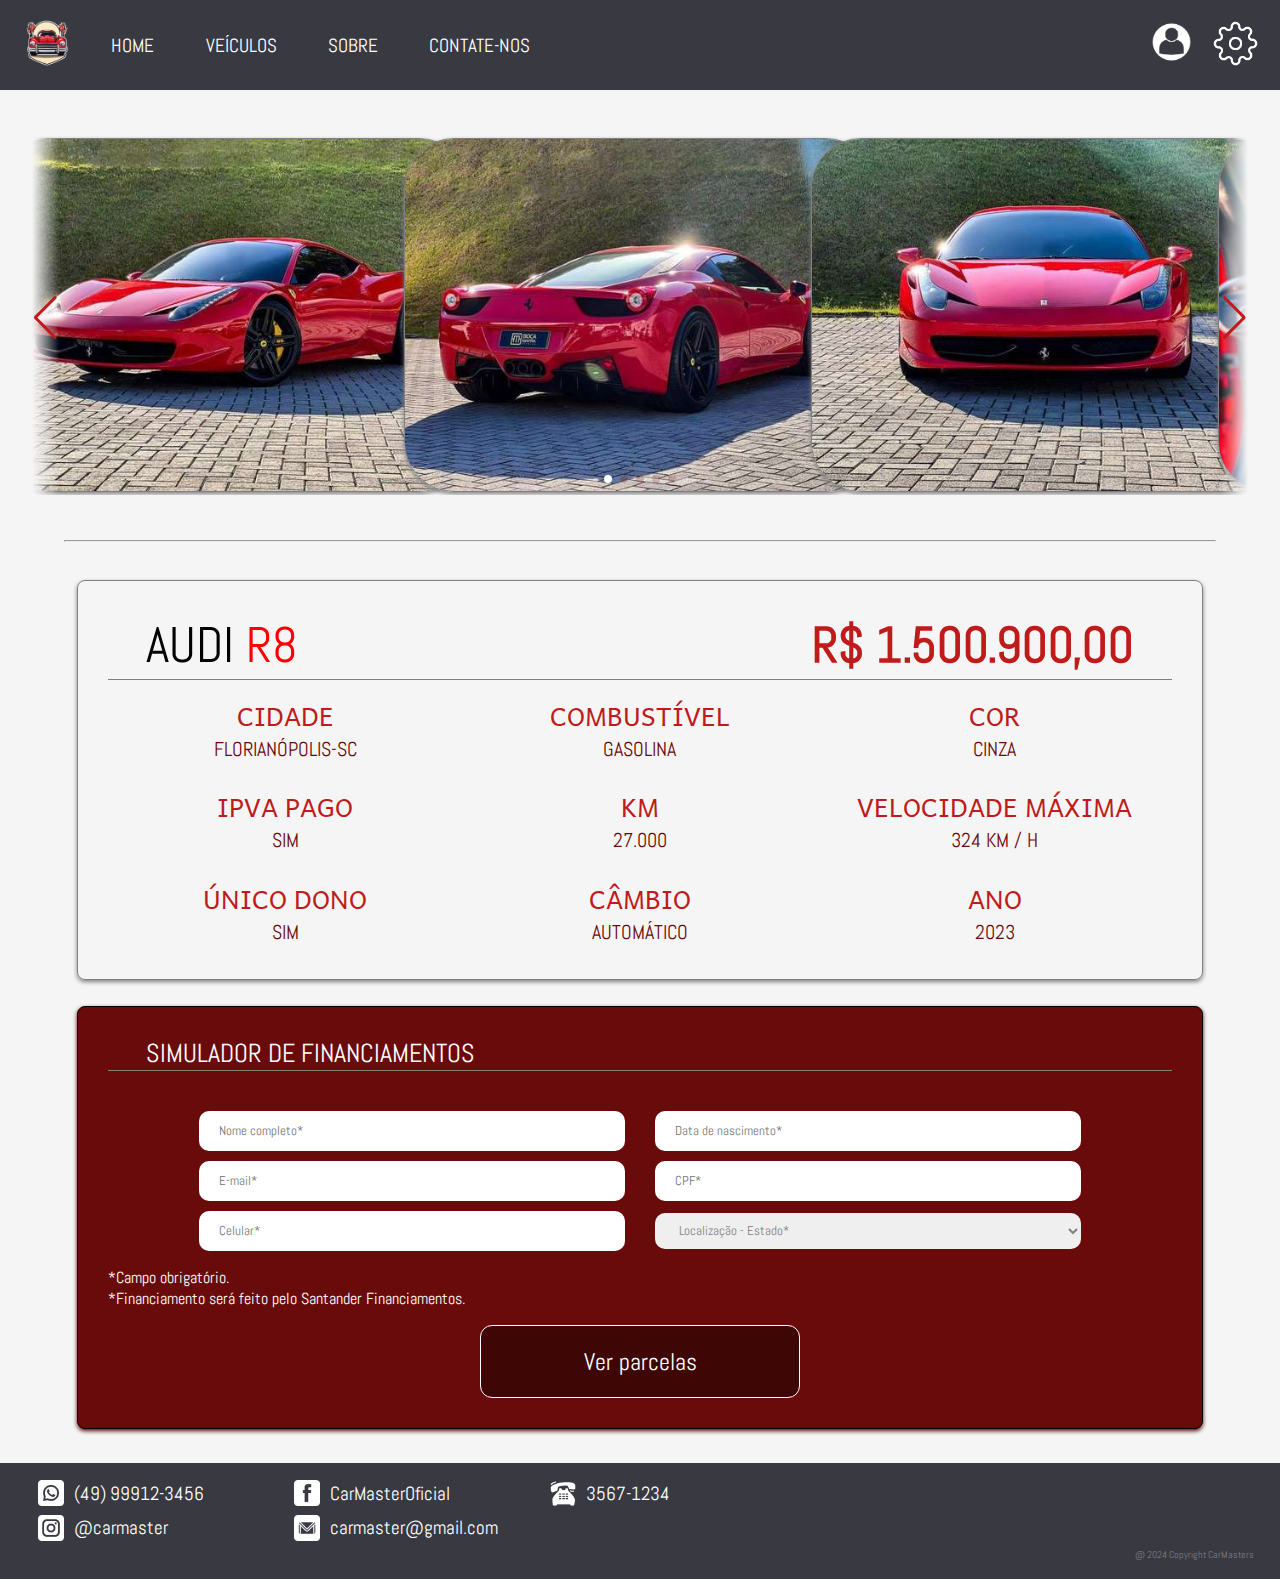
<file: pages/car4.html>
<!DOCTYPE html>
<html lang="pt-br">
    <head>
        <meta charset="UTF-8">
        <meta name="viewport" content="width=device-width, initial-scale=1.0">
        <title>Veículos - AUDI R8</title>
        <link rel="stylesheet" href="../style.css">
        
        <!-- importação de fontes do google fonts -->

        <link rel="stylesheet" href="https://fonts.googleapis.com/css2?family=ABeeZee:ital@0;1&display=swap">
        <link rel="stylesheet" href="https://fonts.googleapis.com/css2?family=ABeeZee:ital@0;1&family=Roboto+Slab:wght@100..900&display=swap">
        <link rel="stylesheet" href="https://fonts.googleapis.com/css2?family=ABeeZee:ital@0;1&family=Andika:ital,wght@0,400;0,700;1,400;1,700&family=Roboto+Slab:wght@100..900&display=swap">
        <link rel="stylesheet" href="https://fonts.googleapis.com/css2?family=ABeeZee:ital@0;1&family=Abel&family=Andika:ital,wght@0,400;0,700;1,400;1,700&family=Roboto+Slab:wght@100..900&display=swap">

        <!-- importação dos estilos do swiper -->

        <link rel="stylesheet" href="https://cdn.jsdelivr.net/npm/swiper/swiper-bundle.min.css" />
    </head>
    <body id="carpage">
        <div id="nav" class="navbar">
            <a href="../index.html"><img src="../img/carmaster-logo.png" alt="Logo Audi" class="logo"></a>
            <ul>
                <li><a href="../index.html">HOME</a></li>
                <li><a href="veiculos.html">VEÍCULOS</a></li>
                <li><a href="sobre.html">SOBRE</a></li>
                <li><a href="contato.html">CONTATE-NOS</a></li>
            </ul>
            <a id="user" href="login.html"><img src="../img/user-image.png" alt="Extra Image" id="user-image" class="extra-image"></a>
            <button onclick="showMenu()"><img src="../img/settings.png" alt="Extra Image" id="engrenagem" class="extra-image"></button>
            
            <div id="menu">
                <button onclick="changeTheme()">
                    <img src="../img/theme.png" alt="sair">
                    <span>Alterar tema</span>
                </button>

                <button onclick="logoff()">
                    <img src="../img/logoff.png" alt="sair">
                    <span>Sair</span>
                </button>
            </div>
        </div>
        
        <div class="swiper-container">
            <div class="swiper-wrapper">
                <div class="swiper-slide">
                    <img src="../img/carpage4/carpage1.png">
                </div>
                <div class="swiper-slide">
                    <img src="../img/carpage4/carpage2.png">
                </div>
                <div class="swiper-slide">
                    <img src="../img/carpage4/carpage3.png">
                </div>
                <div class="swiper-slide">
                    <img src="../img/carpage4/carpage4.png">
                </div>
                <div class="swiper-slide">
                    <img src="../img/carpage4/carpage5.png">
                </div>
            </div>

            <div id="prev" class="swiper-button-prev"></div>
            <div id="next" class="swiper-button-next"></div>

            <div class="swiper-pagination"></div>
        </div>

        <hr class="linha">

        <div class="info-grid">
            <div class="info1">
                <div class="info1-top">
                    <div class="info1-top-parte1">
                        <p><span class="marca-carro">AUDI </span><span class="modelo-carro">R8</span></p>
                    </div>

                    <div class="info1-top-parte2">
                        <p><span class="valor">1.500.900,00</span></p>
                    </div>
                </div>

                <div class="info-bottom">
                    <div class="info1-item">
                        <div class="info1-info">
                            <span class="titulo">CIDADE</span>
                            <span class="corpo">FLORIANÓPOLIS-SC</span>
                        </div>

                        <div class="info1-info">
                            <span class="titulo">IPVA PAGO</span>
                            <span class="corpo">SIM</span>
                        </div>

                        <div class="info1-info">
                            <span class="titulo">ÚNICO DONO</span>
                            <span class="corpo">SIM</span>
                        </div>
                    </div>

                    <div class="info1-item">
                        <div class="info1-info">
                            <span class="titulo">COMBUSTÍVEL</span>
                            <span class="corpo">GASOLINA</span>
                        </div>

                        <div class="info1-info">
                            <span class="titulo">KM</span>
                            <span class="corpo">27.000</span>
                        </div>

                        <div class="info1-info">
                            <span class="titulo">CÂMBIO</span>
                            <span class="corpo">AUTOMÁTICO</span>
                        </div>
                    </div>

                    <div class="info1-item">
                        <div class="info1-info">
                            <span class="titulo">COR</span>
                            <span class="corpo">CINZA</span>
                        </div>

                        <div class="info1-info">
                            <span class="titulo">VELOCIDADE MÁXIMA</span>
                            <span class="corpo">324 KM / H</span>
                        </div>

                        <div class="info1-info">
                            <span class="titulo">ANO</span>
                            <span class="corpo">2023</span>
                        </div>
                    </div>
                </div>
            </div>

            <div class="info2">
                <div class="info2-top">
                    <span class="titulo-info2">SIMULADOR DE FINANCIAMENTOS</span>
                </div>

                <form>
                    <div class="grupo-form">
                        <input type="text" placeholder="Nome completo*">
                        <input type="text" placeholder="Data de nascimento*">
                    </div>

                    <div class="grupo-form">
                        <input type="text" placeholder="E-mail*">
                        <input type="text" placeholder="CPF*">
                    </div>

                    <div class="grupo-form">
                        <input type="text" placeholder="Celular*">
                        <select>
                            <option value="" disabled selected hidden>Localização - Estado*</option>
                            <option value="AC">Acre (AC)</option>
                            <option value="AL">Alagoas (AL)</option>
                            <option value="AM">Amazonas (AM)</option>
                            <option value="BA">Bahia (BA)</option>
                            <option value="CE">Ceará (CE)</option>
                            <option value="DF">Distrito Federal (DF)</option>
                            <option value="ES">Espírito Santo (ES)</option>
                            <option value="GO">Goiás (GO)</option>
                            <option value="MA">Maranhão (MA)</option>
                            <option value="MT">Mato Grosso (MT)</option>
                            <option value="MS">Mato Grosso do Sul (MS)</option>
                            <option value="MG">Minas Gerais (MG)</option>
                            <option value="PA">Pará (PA)</option>
                            <option value="PB">Paraíba (PB)</option>
                            <option value="PR">Paraná (PR)</option>
                            <option value="PE">Pernambuco (PE)</option>
                            <option value="PI">Piauí (PI)</option>
                            <option value="RJ">Rio de Janeiro (RJ)</option>
                            <option value="RN">Rio Grande do Norte (RN)</option>
                            <option value="RS">Rio Grande do Sul (RS)</option>
                            <option value="RO">Rondônia (RO)</option>
                            <option value="RR">Roraima (RR)</option>
                            <option value="SC">Santa Catarina (SC)</option>
                            <option value="SP">São Paulo (SP)</option>
                            <option value="SE">Sergipe (SE)</option>
                            <option value="TO">Tocantins (TO)</option>
                        </select>
                    </div>

                    <div class="informacoes-simulacao">
                        <p>
                            *Campo obrigatório.<br>
                            *Financiamento será feito pelo Santander Financiamentos.
                        </p>
                    </div>
                </form>
                
                <div class="parcelas-layout">
                    <button id="verparcelas">Ver parcelas</button>
                </div>
            </div>
        </div>
        
        <footer>
            <div id="foo" class="footer">
                <div class="footer-item">
                    <ul>
                        <li><img id="zap" src="../img/zap.png" alt="WhatsApp"><span>(49) 99912-3456</span></li>
                        <li><img id="inst" src="../img/inst.png" alt="Instagram"><span>@carmaster</span></li>
                    </ul>
                </div>

                <div class="footer-item">
                    <ul>
                        <li><img id="face" src="../img/face.png" alt="Facebook"><span>CarMasterOficial</span></li>
                        <li><img id="gmail" src="../img/gmail.png" alt="Gmail"><span>carmaster@gmail.com</span></li>
                    </ul>
                </div>

                <div class="footer-item">
                    <ul>
                        <li><img id="tel" src="../img/telefone.png" alt="Telefone"><span>3567-1234</span></li>
                    </ul>
                </div>

                <div class="copyright">
                    <span>@ 2024 Copyright CarMasters</span>
                </div>
            </div>
        </footer>

        <script src="https://cdn.jsdelivr.net/npm/swiper/swiper-bundle.min.js"></script>
        <script src="../js/swiperfunc.js" defer></script>
        <script src="../js/funcionalidades.js" defer></script>
    </body>
</html>
</file>
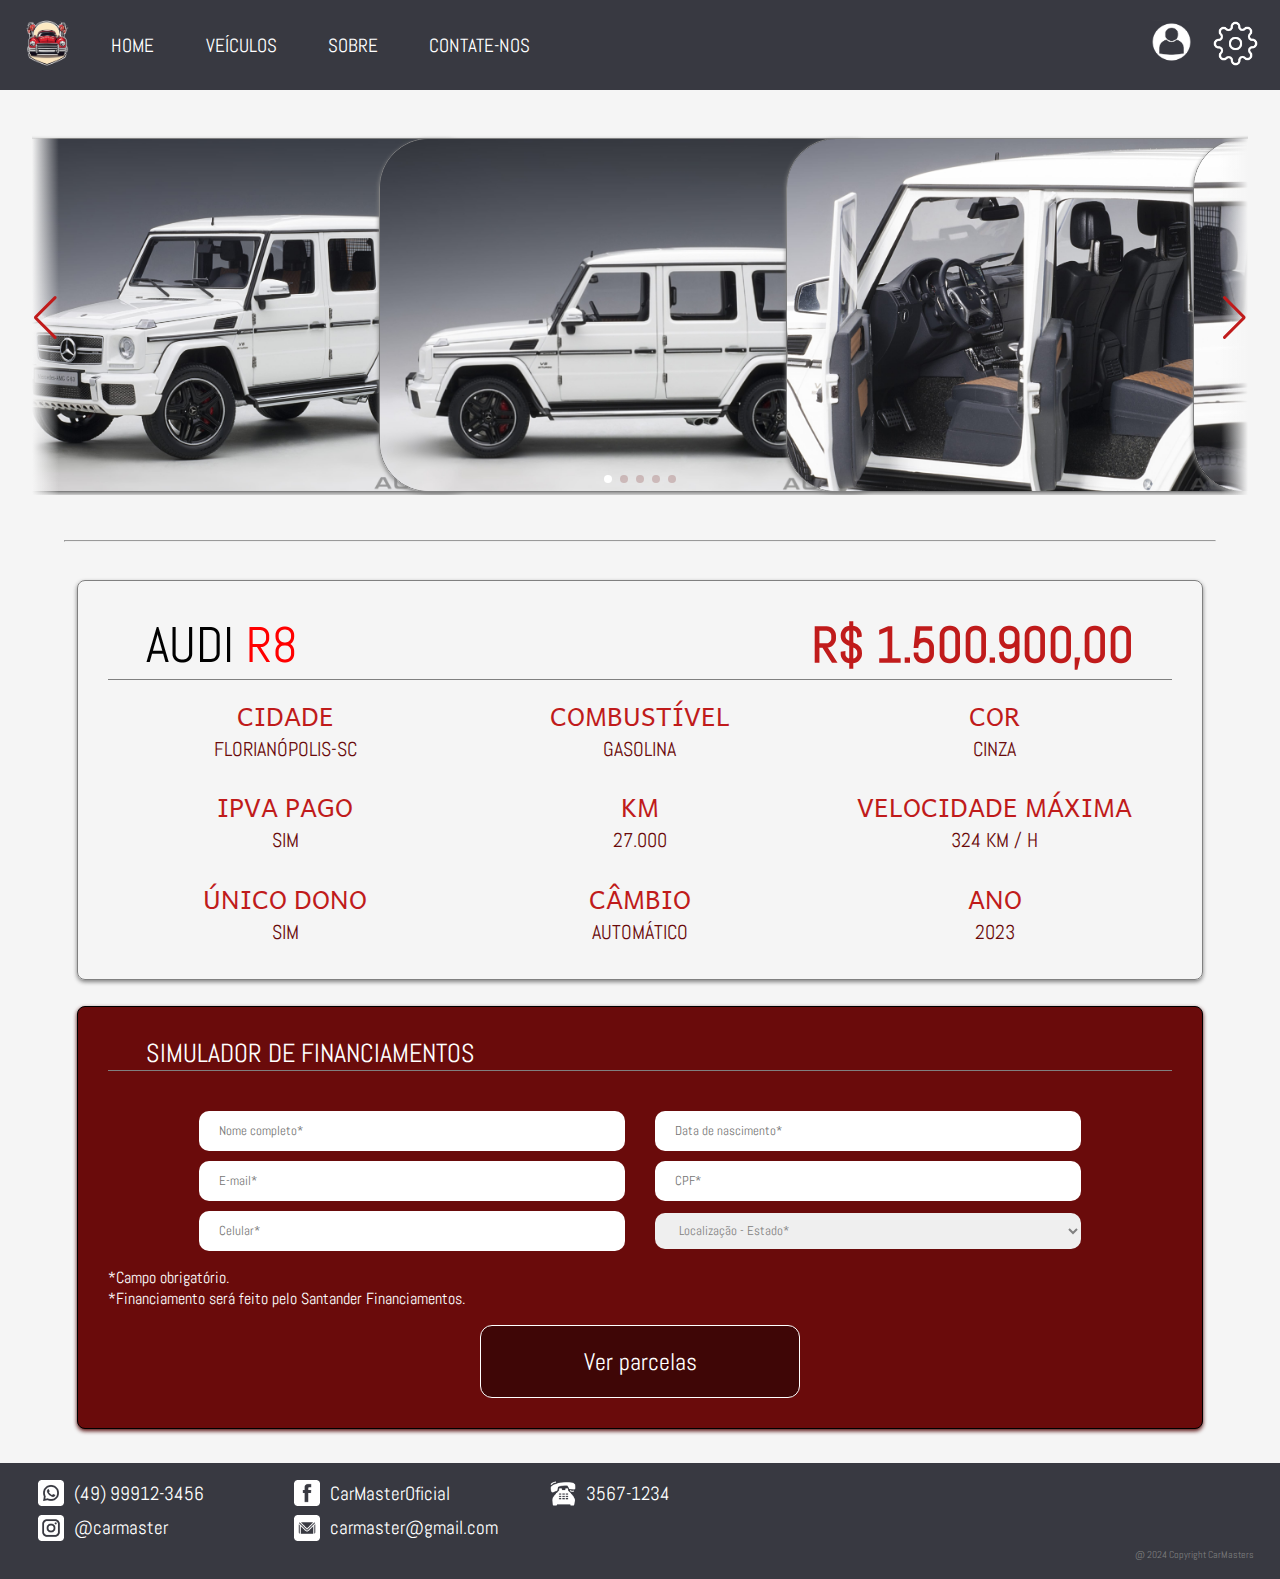
<file: pages/car5.html>
<!DOCTYPE html>
<html lang="pt-br">
    <head>
        <meta charset="UTF-8">
        <meta name="viewport" content="width=device-width, initial-scale=1.0">
        <title>Veículos - AUDI R8</title>
        <link rel="stylesheet" href="../style.css">
        
        <!-- importação de fontes do google fonts -->

        <link rel="stylesheet" href="https://fonts.googleapis.com/css2?family=ABeeZee:ital@0;1&display=swap">
        <link rel="stylesheet" href="https://fonts.googleapis.com/css2?family=ABeeZee:ital@0;1&family=Roboto+Slab:wght@100..900&display=swap">
        <link rel="stylesheet" href="https://fonts.googleapis.com/css2?family=ABeeZee:ital@0;1&family=Andika:ital,wght@0,400;0,700;1,400;1,700&family=Roboto+Slab:wght@100..900&display=swap">
        <link rel="stylesheet" href="https://fonts.googleapis.com/css2?family=ABeeZee:ital@0;1&family=Abel&family=Andika:ital,wght@0,400;0,700;1,400;1,700&family=Roboto+Slab:wght@100..900&display=swap">

        <!-- importação dos estilos do swiper -->

        <link rel="stylesheet" href="https://cdn.jsdelivr.net/npm/swiper/swiper-bundle.min.css" />
    </head>
    <body id="carpage">
        <div id="nav" class="navbar">
            <a href="../index.html"><img src="../img/carmaster-logo.png" alt="Logo Audi" class="logo"></a>
            <ul>
                <li><a href="../index.html">HOME</a></li>
                <li><a href="veiculos.html">VEÍCULOS</a></li>
                <li><a href="sobre.html">SOBRE</a></li>
                <li><a href="contato.html">CONTATE-NOS</a></li>
            </ul>
            <a id="user" href="login.html"><img src="../img/user-image.png" alt="Extra Image" id="user-image" class="extra-image"></a>
            <button onclick="showMenu()"><img src="../img/settings.png" alt="Extra Image" id="engrenagem" class="extra-image"></button>
            
            <div id="menu">
                <button onclick="changeTheme()">
                    <img src="../img/theme.png" alt="sair">
                    <span>Alterar tema</span>
                </button>

                <button onclick="logoff()">
                    <img src="../img/logoff.png" alt="sair">
                    <span>Sair</span>
                </button>
            </div>
        </div>
        
        <div class="swiper-container">
            <div class="swiper-wrapper">
                <div class="swiper-slide">
                    <img src="../img/carpage5/carpage1.png">
                </div>
                <div class="swiper-slide">
                    <img src="../img/carpage5/carpage2.png">
                </div>
                <div class="swiper-slide">
                    <img src="../img/carpage5/carpage3.png">
                </div>
                <div class="swiper-slide">
                    <img src="../img/carpage5/carpage4.png">
                </div>
                <div class="swiper-slide">
                    <img src="../img/carpage5/carpage5.png">
                </div>
            </div>

            <div id="prev" class="swiper-button-prev"></div>
            <div id="next" class="swiper-button-next"></div>

            <div class="swiper-pagination"></div>
        </div>

        <hr class="linha">

        <div class="info-grid">
            <div class="info1">
                <div class="info1-top">
                    <div class="info1-top-parte1">
                        <p><span class="marca-carro">AUDI </span><span class="modelo-carro">R8</span></p>
                    </div>

                    <div class="info1-top-parte2">
                        <p><span class="valor">1.500.900,00</span></p>
                    </div>
                </div>

                <div class="info-bottom">
                    <div class="info1-item">
                        <div class="info1-info">
                            <span class="titulo">CIDADE</span>
                            <span class="corpo">FLORIANÓPOLIS-SC</span>
                        </div>

                        <div class="info1-info">
                            <span class="titulo">IPVA PAGO</span>
                            <span class="corpo">SIM</span>
                        </div>

                        <div class="info1-info">
                            <span class="titulo">ÚNICO DONO</span>
                            <span class="corpo">SIM</span>
                        </div>
                    </div>

                    <div class="info1-item">
                        <div class="info1-info">
                            <span class="titulo">COMBUSTÍVEL</span>
                            <span class="corpo">GASOLINA</span>
                        </div>

                        <div class="info1-info">
                            <span class="titulo">KM</span>
                            <span class="corpo">27.000</span>
                        </div>

                        <div class="info1-info">
                            <span class="titulo">CÂMBIO</span>
                            <span class="corpo">AUTOMÁTICO</span>
                        </div>
                    </div>

                    <div class="info1-item">
                        <div class="info1-info">
                            <span class="titulo">COR</span>
                            <span class="corpo">CINZA</span>
                        </div>

                        <div class="info1-info">
                            <span class="titulo">VELOCIDADE MÁXIMA</span>
                            <span class="corpo">324 KM / H</span>
                        </div>

                        <div class="info1-info">
                            <span class="titulo">ANO</span>
                            <span class="corpo">2023</span>
                        </div>
                    </div>
                </div>
            </div>

            <div class="info2">
                <div class="info2-top">
                    <span class="titulo-info2">SIMULADOR DE FINANCIAMENTOS</span>
                </div>

                <form>
                    <div class="grupo-form">
                        <input type="text" placeholder="Nome completo*">
                        <input type="text" placeholder="Data de nascimento*">
                    </div>

                    <div class="grupo-form">
                        <input type="text" placeholder="E-mail*">
                        <input type="text" placeholder="CPF*">
                    </div>

                    <div class="grupo-form">
                        <input type="text" placeholder="Celular*">
                        <select>
                            <option value="" disabled selected hidden>Localização - Estado*</option>
                            <option value="AC">Acre (AC)</option>
                            <option value="AL">Alagoas (AL)</option>
                            <option value="AM">Amazonas (AM)</option>
                            <option value="BA">Bahia (BA)</option>
                            <option value="CE">Ceará (CE)</option>
                            <option value="DF">Distrito Federal (DF)</option>
                            <option value="ES">Espírito Santo (ES)</option>
                            <option value="GO">Goiás (GO)</option>
                            <option value="MA">Maranhão (MA)</option>
                            <option value="MT">Mato Grosso (MT)</option>
                            <option value="MS">Mato Grosso do Sul (MS)</option>
                            <option value="MG">Minas Gerais (MG)</option>
                            <option value="PA">Pará (PA)</option>
                            <option value="PB">Paraíba (PB)</option>
                            <option value="PR">Paraná (PR)</option>
                            <option value="PE">Pernambuco (PE)</option>
                            <option value="PI">Piauí (PI)</option>
                            <option value="RJ">Rio de Janeiro (RJ)</option>
                            <option value="RN">Rio Grande do Norte (RN)</option>
                            <option value="RS">Rio Grande do Sul (RS)</option>
                            <option value="RO">Rondônia (RO)</option>
                            <option value="RR">Roraima (RR)</option>
                            <option value="SC">Santa Catarina (SC)</option>
                            <option value="SP">São Paulo (SP)</option>
                            <option value="SE">Sergipe (SE)</option>
                            <option value="TO">Tocantins (TO)</option>
                        </select>
                    </div>

                    <div class="informacoes-simulacao">
                        <p>
                            *Campo obrigatório.<br>
                            *Financiamento será feito pelo Santander Financiamentos.
                        </p>
                    </div>
                </form>
                
                <div class="parcelas-layout">
                    <button id="verparcelas">Ver parcelas</button>
                </div>
            </div>
        </div>
        
        <footer>
            <div id="foo" class="footer">
                <div class="footer-item">
                    <ul>
                        <li><img id="zap" src="../img/zap.png" alt="WhatsApp"><span>(49) 99912-3456</span></li>
                        <li><img id="inst" src="../img/inst.png" alt="Instagram"><span>@carmaster</span></li>
                    </ul>
                </div>

                <div class="footer-item">
                    <ul>
                        <li><img id="face" src="../img/face.png" alt="Facebook"><span>CarMasterOficial</span></li>
                        <li><img id="gmail" src="../img/gmail.png" alt="Gmail"><span>carmaster@gmail.com</span></li>
                    </ul>
                </div>

                <div class="footer-item">
                    <ul>
                        <li><img id="tel" src="../img/telefone.png" alt="Telefone"><span>3567-1234</span></li>
                    </ul>
                </div>

                <div class="copyright">
                    <span>@ 2024 Copyright CarMasters</span>
                </div>
            </div>
        </footer>

        <script src="https://cdn.jsdelivr.net/npm/swiper/swiper-bundle.min.js"></script>
        <script src="../js/swiperfunc.js" defer></script>
        <script src="../js/funcionalidades.js" defer></script>
    </body>
</html>
</file>
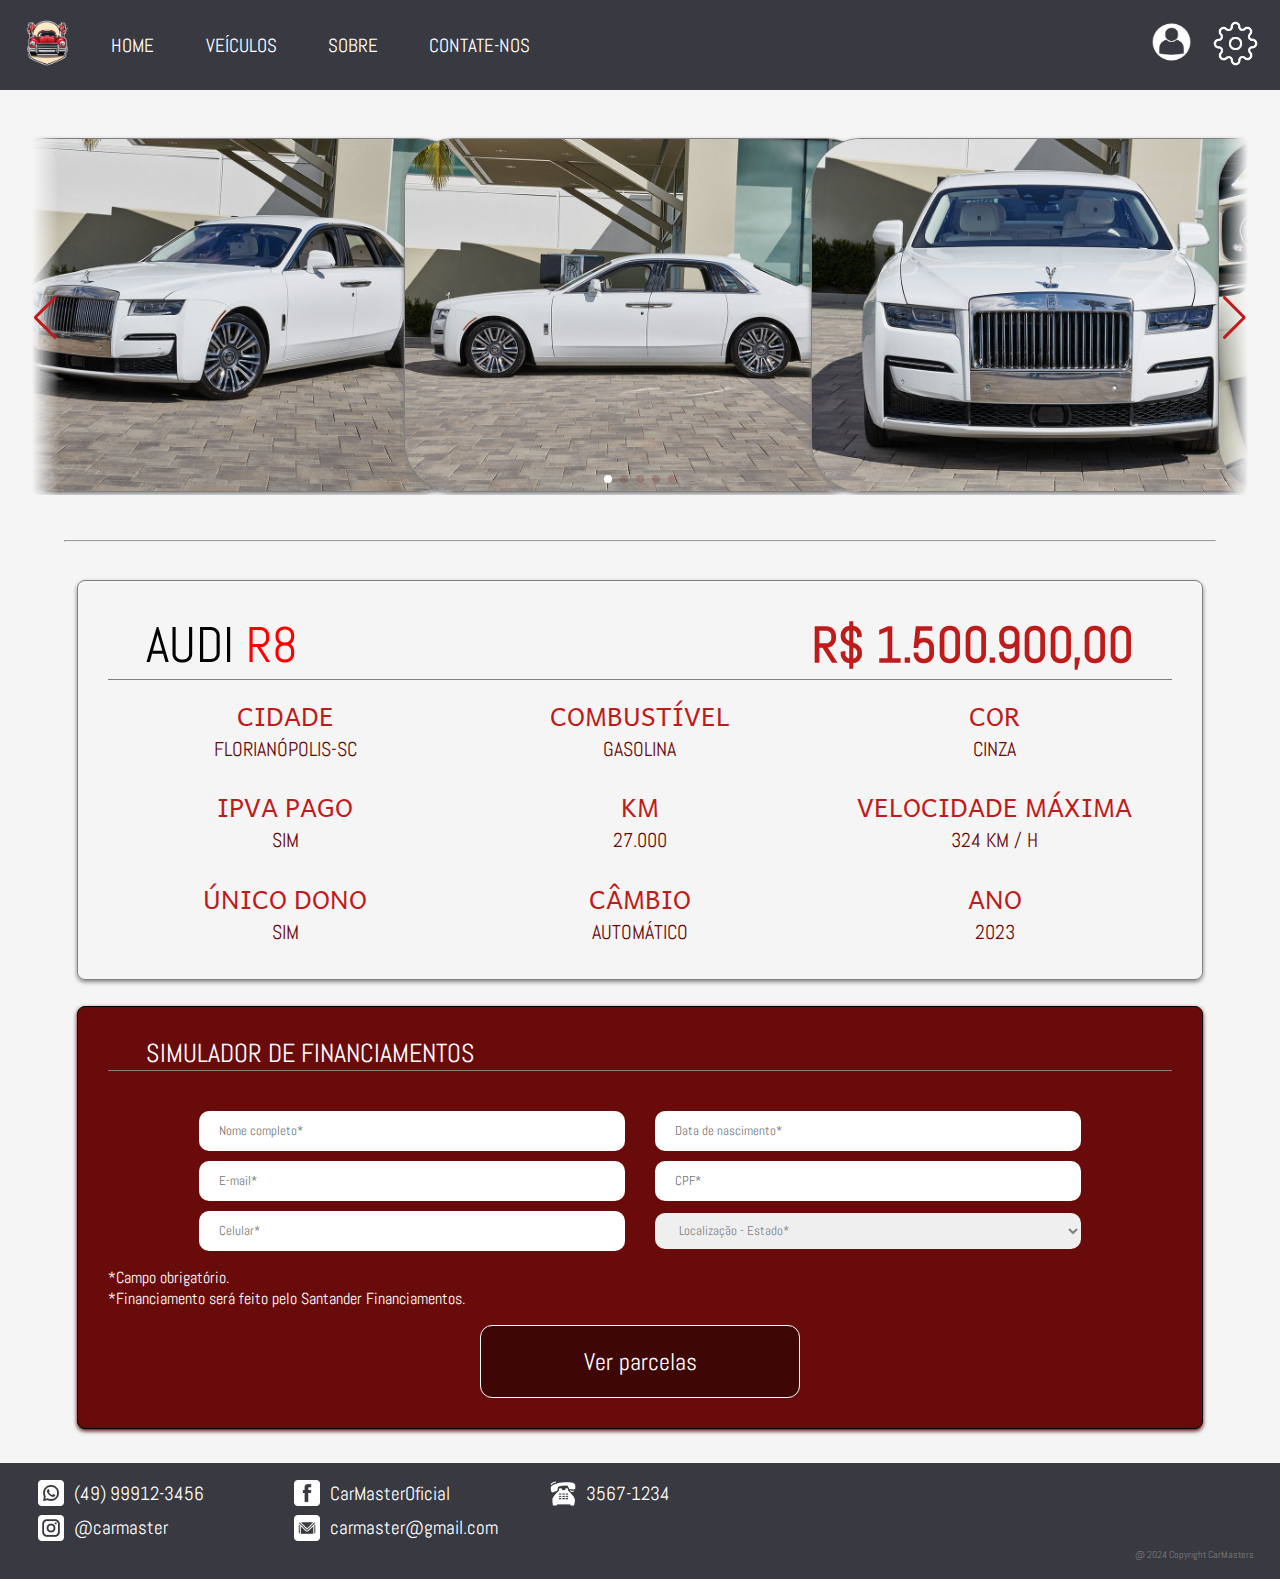
<file: pages/car6.html>
<!DOCTYPE html>
<html lang="pt-br">
    <head>
        <meta charset="UTF-8">
        <meta name="viewport" content="width=device-width, initial-scale=1.0">
        <title>Veículos - AUDI R8</title>
        <link rel="stylesheet" href="../style.css">
        
        <!-- importação de fontes do google fonts -->

        <link rel="stylesheet" href="https://fonts.googleapis.com/css2?family=ABeeZee:ital@0;1&display=swap">
        <link rel="stylesheet" href="https://fonts.googleapis.com/css2?family=ABeeZee:ital@0;1&family=Roboto+Slab:wght@100..900&display=swap">
        <link rel="stylesheet" href="https://fonts.googleapis.com/css2?family=ABeeZee:ital@0;1&family=Andika:ital,wght@0,400;0,700;1,400;1,700&family=Roboto+Slab:wght@100..900&display=swap">
        <link rel="stylesheet" href="https://fonts.googleapis.com/css2?family=ABeeZee:ital@0;1&family=Abel&family=Andika:ital,wght@0,400;0,700;1,400;1,700&family=Roboto+Slab:wght@100..900&display=swap">

        <!-- importação dos estilos do swiper -->

        <link rel="stylesheet" href="https://cdn.jsdelivr.net/npm/swiper/swiper-bundle.min.css" />
    </head>
    <body id="carpage">
        <div id="nav" class="navbar">
            <a href="../index.html"><img src="../img/carmaster-logo.png" alt="Logo Audi" class="logo"></a>
            <ul>
                <li><a href="../index.html">HOME</a></li>
                <li><a href="veiculos.html">VEÍCULOS</a></li>
                <li><a href="sobre.html">SOBRE</a></li>
                <li><a href="contato.html">CONTATE-NOS</a></li>
            </ul>
            <a id="user" href="login.html"><img src="../img/user-image.png" alt="Extra Image" id="user-image" class="extra-image"></a>
            <button onclick="showMenu()"><img src="../img/settings.png" alt="Extra Image" id="engrenagem" class="extra-image"></button>
            
            <div id="menu">
                <button onclick="changeTheme()">
                    <img src="../img/theme.png" alt="sair">
                    <span>Alterar tema</span>
                </button>

                <button onclick="logoff()">
                    <img src="../img/logoff.png" alt="sair">
                    <span>Sair</span>
                </button>
            </div>
        </div>
        
        <div class="swiper-container">
            <div class="swiper-wrapper">
                <div class="swiper-slide">
                    <img src="../img/carpage6/carpage1.png">
                </div>
                <div class="swiper-slide">
                    <img src="../img/carpage6/carpage2.png">
                </div>
                <div class="swiper-slide">
                    <img src="../img/carpage6/carpage3.png">
                </div>
                <div class="swiper-slide">
                    <img src="../img/carpage6/carpage4.png">
                </div>
                <div class="swiper-slide">
                    <img src="../img/carpage6/carpage5.png">
                </div>
            </div>

            <div id="prev" class="swiper-button-prev"></div>
            <div id="next" class="swiper-button-next"></div>

            <div class="swiper-pagination"></div>
        </div>

        <hr class="linha">

        <div class="info-grid">
            <div class="info1">
                <div class="info1-top">
                    <div class="info1-top-parte1">
                        <p><span class="marca-carro">AUDI </span><span class="modelo-carro">R8</span></p>
                    </div>

                    <div class="info1-top-parte2">
                        <p><span class="valor">1.500.900,00</span></p>
                    </div>
                </div>

                <div class="info-bottom">
                    <div class="info1-item">
                        <div class="info1-info">
                            <span class="titulo">CIDADE</span>
                            <span class="corpo">FLORIANÓPOLIS-SC</span>
                        </div>

                        <div class="info1-info">
                            <span class="titulo">IPVA PAGO</span>
                            <span class="corpo">SIM</span>
                        </div>

                        <div class="info1-info">
                            <span class="titulo">ÚNICO DONO</span>
                            <span class="corpo">SIM</span>
                        </div>
                    </div>

                    <div class="info1-item">
                        <div class="info1-info">
                            <span class="titulo">COMBUSTÍVEL</span>
                            <span class="corpo">GASOLINA</span>
                        </div>

                        <div class="info1-info">
                            <span class="titulo">KM</span>
                            <span class="corpo">27.000</span>
                        </div>

                        <div class="info1-info">
                            <span class="titulo">CÂMBIO</span>
                            <span class="corpo">AUTOMÁTICO</span>
                        </div>
                    </div>

                    <div class="info1-item">
                        <div class="info1-info">
                            <span class="titulo">COR</span>
                            <span class="corpo">CINZA</span>
                        </div>

                        <div class="info1-info">
                            <span class="titulo">VELOCIDADE MÁXIMA</span>
                            <span class="corpo">324 KM / H</span>
                        </div>

                        <div class="info1-info">
                            <span class="titulo">ANO</span>
                            <span class="corpo">2023</span>
                        </div>
                    </div>
                </div>
            </div>

            <div class="info2">
                <div class="info2-top">
                    <span class="titulo-info2">SIMULADOR DE FINANCIAMENTOS</span>
                </div>

                <form>
                    <div class="grupo-form">
                        <input type="text" placeholder="Nome completo*">
                        <input type="text" placeholder="Data de nascimento*">
                    </div>

                    <div class="grupo-form">
                        <input type="text" placeholder="E-mail*">
                        <input type="text" placeholder="CPF*">
                    </div>

                    <div class="grupo-form">
                        <input type="text" placeholder="Celular*">
                        <select>
                            <option value="" disabled selected hidden>Localização - Estado*</option>
                            <option value="AC">Acre (AC)</option>
                            <option value="AL">Alagoas (AL)</option>
                            <option value="AM">Amazonas (AM)</option>
                            <option value="BA">Bahia (BA)</option>
                            <option value="CE">Ceará (CE)</option>
                            <option value="DF">Distrito Federal (DF)</option>
                            <option value="ES">Espírito Santo (ES)</option>
                            <option value="GO">Goiás (GO)</option>
                            <option value="MA">Maranhão (MA)</option>
                            <option value="MT">Mato Grosso (MT)</option>
                            <option value="MS">Mato Grosso do Sul (MS)</option>
                            <option value="MG">Minas Gerais (MG)</option>
                            <option value="PA">Pará (PA)</option>
                            <option value="PB">Paraíba (PB)</option>
                            <option value="PR">Paraná (PR)</option>
                            <option value="PE">Pernambuco (PE)</option>
                            <option value="PI">Piauí (PI)</option>
                            <option value="RJ">Rio de Janeiro (RJ)</option>
                            <option value="RN">Rio Grande do Norte (RN)</option>
                            <option value="RS">Rio Grande do Sul (RS)</option>
                            <option value="RO">Rondônia (RO)</option>
                            <option value="RR">Roraima (RR)</option>
                            <option value="SC">Santa Catarina (SC)</option>
                            <option value="SP">São Paulo (SP)</option>
                            <option value="SE">Sergipe (SE)</option>
                            <option value="TO">Tocantins (TO)</option>
                        </select>
                    </div>

                    <div class="informacoes-simulacao">
                        <p>
                            *Campo obrigatório.<br>
                            *Financiamento será feito pelo Santander Financiamentos.
                        </p>
                    </div>
                </form>
                
                <div class="parcelas-layout">
                    <button id="verparcelas">Ver parcelas</button>
                </div>
            </div>
        </div>
        
        <footer>
            <div id="foo" class="footer">
                <div class="footer-item">
                    <ul>
                        <li><img id="zap" src="../img/zap.png" alt="WhatsApp"><span>(49) 99912-3456</span></li>
                        <li><img id="inst" src="../img/inst.png" alt="Instagram"><span>@carmaster</span></li>
                    </ul>
                </div>

                <div class="footer-item">
                    <ul>
                        <li><img id="face" src="../img/face.png" alt="Facebook"><span>CarMasterOficial</span></li>
                        <li><img id="gmail" src="../img/gmail.png" alt="Gmail"><span>carmaster@gmail.com</span></li>
                    </ul>
                </div>

                <div class="footer-item">
                    <ul>
                        <li><img id="tel" src="../img/telefone.png" alt="Telefone"><span>3567-1234</span></li>
                    </ul>
                </div>

                <div class="copyright">
                    <span>@ 2024 Copyright CarMasters</span>
                </div>
            </div>
        </footer>

        <script src="https://cdn.jsdelivr.net/npm/swiper/swiper-bundle.min.js"></script>
        <script src="../js/swiperfunc.js" defer></script>
        <script src="../js/funcionalidades.js" defer></script>
    </body>
</html>
</file>
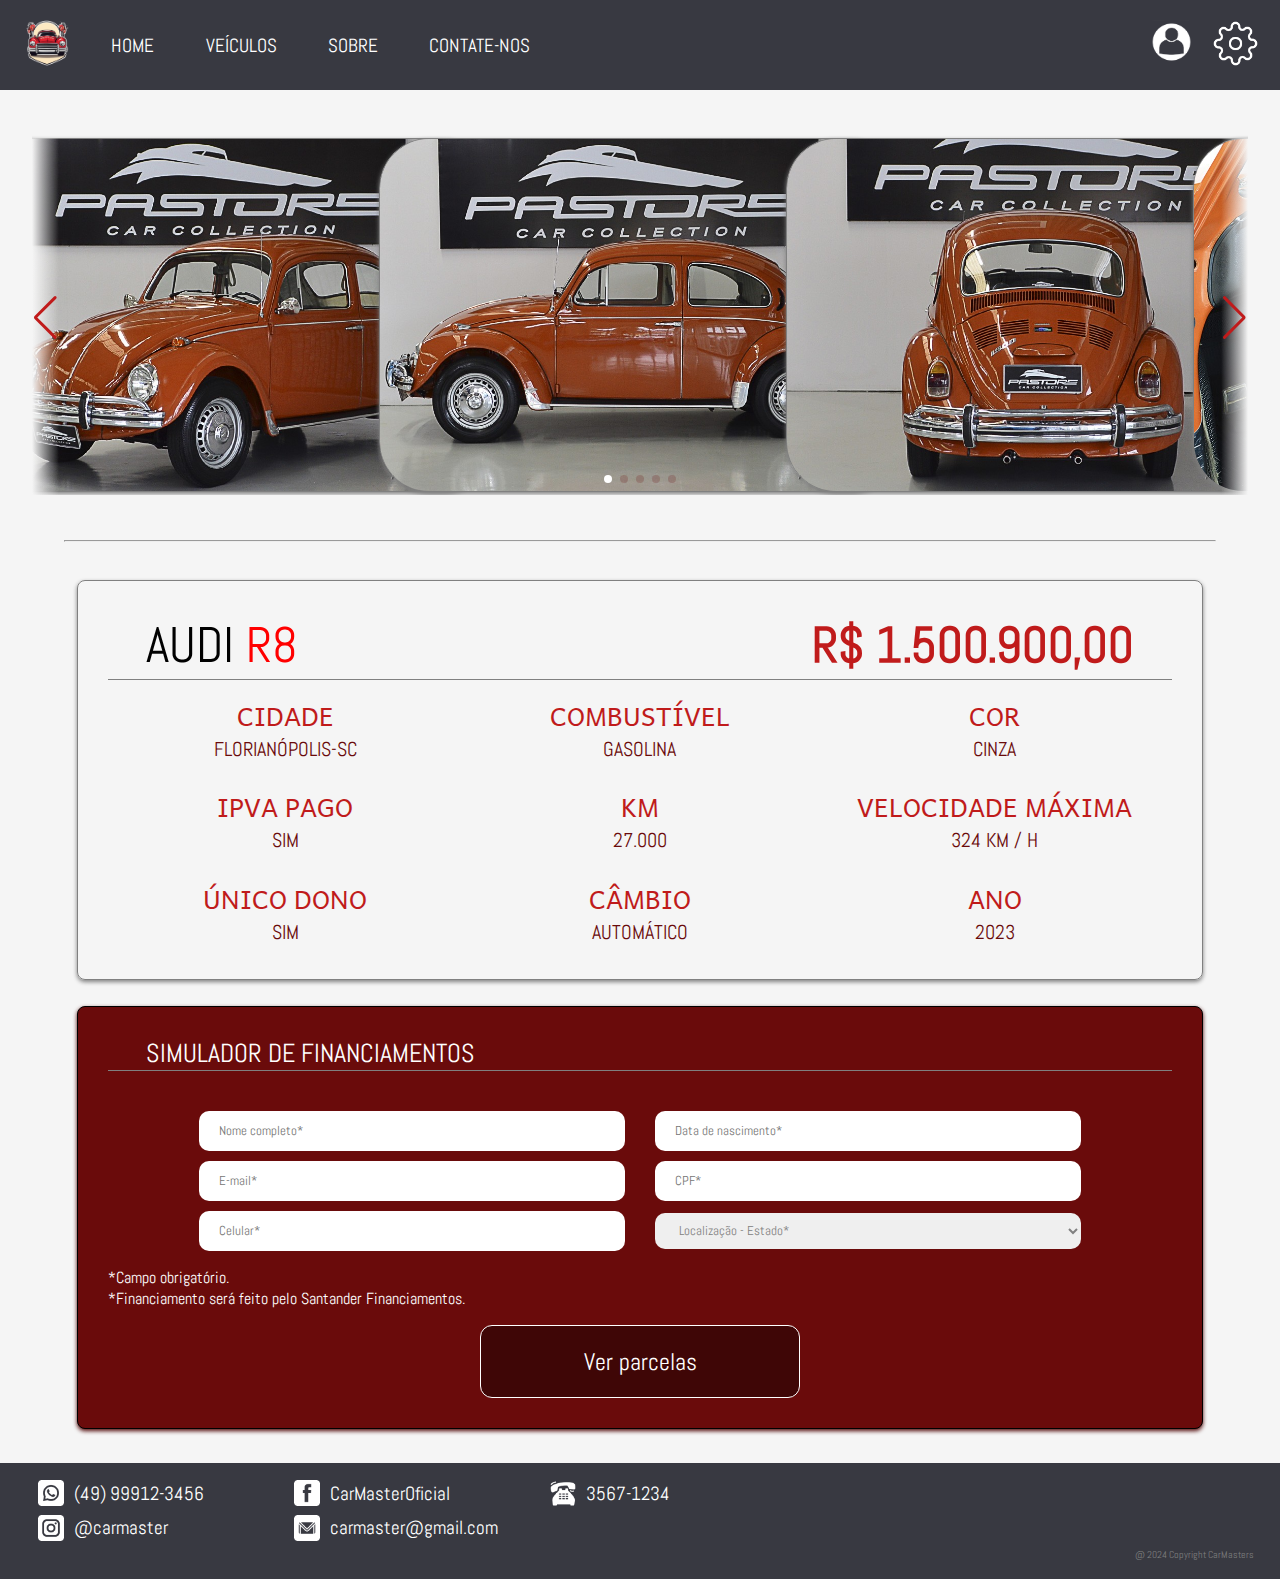
<file: pages/car7.html>
<!DOCTYPE html>
<html lang="pt-br">
    <head>
        <meta charset="UTF-8">
        <meta name="viewport" content="width=device-width, initial-scale=1.0">
        <title>Veículos - AUDI R8</title>
        <link rel="stylesheet" href="../style.css">
        
        <!-- importação de fontes do google fonts -->

        <link rel="stylesheet" href="https://fonts.googleapis.com/css2?family=ABeeZee:ital@0;1&display=swap">
        <link rel="stylesheet" href="https://fonts.googleapis.com/css2?family=ABeeZee:ital@0;1&family=Roboto+Slab:wght@100..900&display=swap">
        <link rel="stylesheet" href="https://fonts.googleapis.com/css2?family=ABeeZee:ital@0;1&family=Andika:ital,wght@0,400;0,700;1,400;1,700&family=Roboto+Slab:wght@100..900&display=swap">
        <link rel="stylesheet" href="https://fonts.googleapis.com/css2?family=ABeeZee:ital@0;1&family=Abel&family=Andika:ital,wght@0,400;0,700;1,400;1,700&family=Roboto+Slab:wght@100..900&display=swap">

        <!-- importação dos estilos do swiper -->

        <link rel="stylesheet" href="https://cdn.jsdelivr.net/npm/swiper/swiper-bundle.min.css" />
    </head>
    <body id="carpage">
        <div id="nav" class="navbar">
            <a href="../index.html"><img src="../img/carmaster-logo.png" alt="Logo Audi" class="logo"></a>
            <ul>
                <li><a href="../index.html">HOME</a></li>
                <li><a href="veiculos.html">VEÍCULOS</a></li>
                <li><a href="sobre.html">SOBRE</a></li>
                <li><a href="contato.html">CONTATE-NOS</a></li>
            </ul>
            <a id="user" href="login.html"><img src="../img/user-image.png" alt="Extra Image" id="user-image" class="extra-image"></a>
            <button onclick="showMenu()"><img src="../img/settings.png" alt="Extra Image" id="engrenagem" class="extra-image"></button>
            
            <div id="menu">
                <button onclick="changeTheme()">
                    <img src="../img/theme.png" alt="sair">
                    <span>Alterar tema</span>
                </button>

                <button onclick="logoff()">
                    <img src="../img/logoff.png" alt="sair">
                    <span>Sair</span>
                </button>
            </div>
        </div>
        
        <div class="swiper-container">
            <div class="swiper-wrapper">
                <div class="swiper-slide">
                    <img src="../img/carpage7/carpage1.png">
                </div>
                <div class="swiper-slide">
                    <img src="../img/carpage7/carpage2.png">
                </div>
                <div class="swiper-slide">
                    <img src="../img/carpage7/carpage3.png">
                </div>
                <div class="swiper-slide">
                    <img src="../img/carpage7/carpage4.png">
                </div>
                <div class="swiper-slide">
                    <img src="../img/carpage7/carpage5.png">
                </div>
            </div>

            <div id="prev" class="swiper-button-prev"></div>
            <div id="next" class="swiper-button-next"></div>

            <div class="swiper-pagination"></div>
        </div>

        <hr class="linha">

        <div class="info-grid">
            <div class="info1">
                <div class="info1-top">
                    <div class="info1-top-parte1">
                        <p><span class="marca-carro">AUDI </span><span class="modelo-carro">R8</span></p>
                    </div>

                    <div class="info1-top-parte2">
                        <p><span class="valor">1.500.900,00</span></p>
                    </div>
                </div>

                <div class="info-bottom">
                    <div class="info1-item">
                        <div class="info1-info">
                            <span class="titulo">CIDADE</span>
                            <span class="corpo">FLORIANÓPOLIS-SC</span>
                        </div>

                        <div class="info1-info">
                            <span class="titulo">IPVA PAGO</span>
                            <span class="corpo">SIM</span>
                        </div>

                        <div class="info1-info">
                            <span class="titulo">ÚNICO DONO</span>
                            <span class="corpo">SIM</span>
                        </div>
                    </div>

                    <div class="info1-item">
                        <div class="info1-info">
                            <span class="titulo">COMBUSTÍVEL</span>
                            <span class="corpo">GASOLINA</span>
                        </div>

                        <div class="info1-info">
                            <span class="titulo">KM</span>
                            <span class="corpo">27.000</span>
                        </div>

                        <div class="info1-info">
                            <span class="titulo">CÂMBIO</span>
                            <span class="corpo">AUTOMÁTICO</span>
                        </div>
                    </div>

                    <div class="info1-item">
                        <div class="info1-info">
                            <span class="titulo">COR</span>
                            <span class="corpo">CINZA</span>
                        </div>

                        <div class="info1-info">
                            <span class="titulo">VELOCIDADE MÁXIMA</span>
                            <span class="corpo">324 KM / H</span>
                        </div>

                        <div class="info1-info">
                            <span class="titulo">ANO</span>
                            <span class="corpo">2023</span>
                        </div>
                    </div>
                </div>
            </div>

            <div class="info2">
                <div class="info2-top">
                    <span class="titulo-info2">SIMULADOR DE FINANCIAMENTOS</span>
                </div>

                <form>
                    <div class="grupo-form">
                        <input type="text" placeholder="Nome completo*">
                        <input type="text" placeholder="Data de nascimento*">
                    </div>

                    <div class="grupo-form">
                        <input type="text" placeholder="E-mail*">
                        <input type="text" placeholder="CPF*">
                    </div>

                    <div class="grupo-form">
                        <input type="text" placeholder="Celular*">
                        <select>
                            <option value="" disabled selected hidden>Localização - Estado*</option>
                            <option value="AC">Acre (AC)</option>
                            <option value="AL">Alagoas (AL)</option>
                            <option value="AM">Amazonas (AM)</option>
                            <option value="BA">Bahia (BA)</option>
                            <option value="CE">Ceará (CE)</option>
                            <option value="DF">Distrito Federal (DF)</option>
                            <option value="ES">Espírito Santo (ES)</option>
                            <option value="GO">Goiás (GO)</option>
                            <option value="MA">Maranhão (MA)</option>
                            <option value="MT">Mato Grosso (MT)</option>
                            <option value="MS">Mato Grosso do Sul (MS)</option>
                            <option value="MG">Minas Gerais (MG)</option>
                            <option value="PA">Pará (PA)</option>
                            <option value="PB">Paraíba (PB)</option>
                            <option value="PR">Paraná (PR)</option>
                            <option value="PE">Pernambuco (PE)</option>
                            <option value="PI">Piauí (PI)</option>
                            <option value="RJ">Rio de Janeiro (RJ)</option>
                            <option value="RN">Rio Grande do Norte (RN)</option>
                            <option value="RS">Rio Grande do Sul (RS)</option>
                            <option value="RO">Rondônia (RO)</option>
                            <option value="RR">Roraima (RR)</option>
                            <option value="SC">Santa Catarina (SC)</option>
                            <option value="SP">São Paulo (SP)</option>
                            <option value="SE">Sergipe (SE)</option>
                            <option value="TO">Tocantins (TO)</option>
                        </select>
                    </div>

                    <div class="informacoes-simulacao">
                        <p>
                            *Campo obrigatório.<br>
                            *Financiamento será feito pelo Santander Financiamentos.
                        </p>
                    </div>
                </form>
                
                <div class="parcelas-layout">
                    <button id="verparcelas">Ver parcelas</button>
                </div>
            </div>
        </div>
        
        <footer>
            <div id="foo" class="footer">
                <div class="footer-item">
                    <ul>
                        <li><img id="zap" src="../img/zap.png" alt="WhatsApp"><span>(49) 99912-3456</span></li>
                        <li><img id="inst" src="../img/inst.png" alt="Instagram"><span>@carmaster</span></li>
                    </ul>
                </div>

                <div class="footer-item">
                    <ul>
                        <li><img id="face" src="../img/face.png" alt="Facebook"><span>CarMasterOficial</span></li>
                        <li><img id="gmail" src="../img/gmail.png" alt="Gmail"><span>carmaster@gmail.com</span></li>
                    </ul>
                </div>

                <div class="footer-item">
                    <ul>
                        <li><img id="tel" src="../img/telefone.png" alt="Telefone"><span>3567-1234</span></li>
                    </ul>
                </div>

                <div class="copyright">
                    <span>@ 2024 Copyright CarMasters</span>
                </div>
            </div>
        </footer>

        <script src="https://cdn.jsdelivr.net/npm/swiper/swiper-bundle.min.js"></script>
        <script src="../js/swiperfunc.js" defer></script>
        <script src="../js/funcionalidades.js" defer></script>
    </body>
</html>
</file>
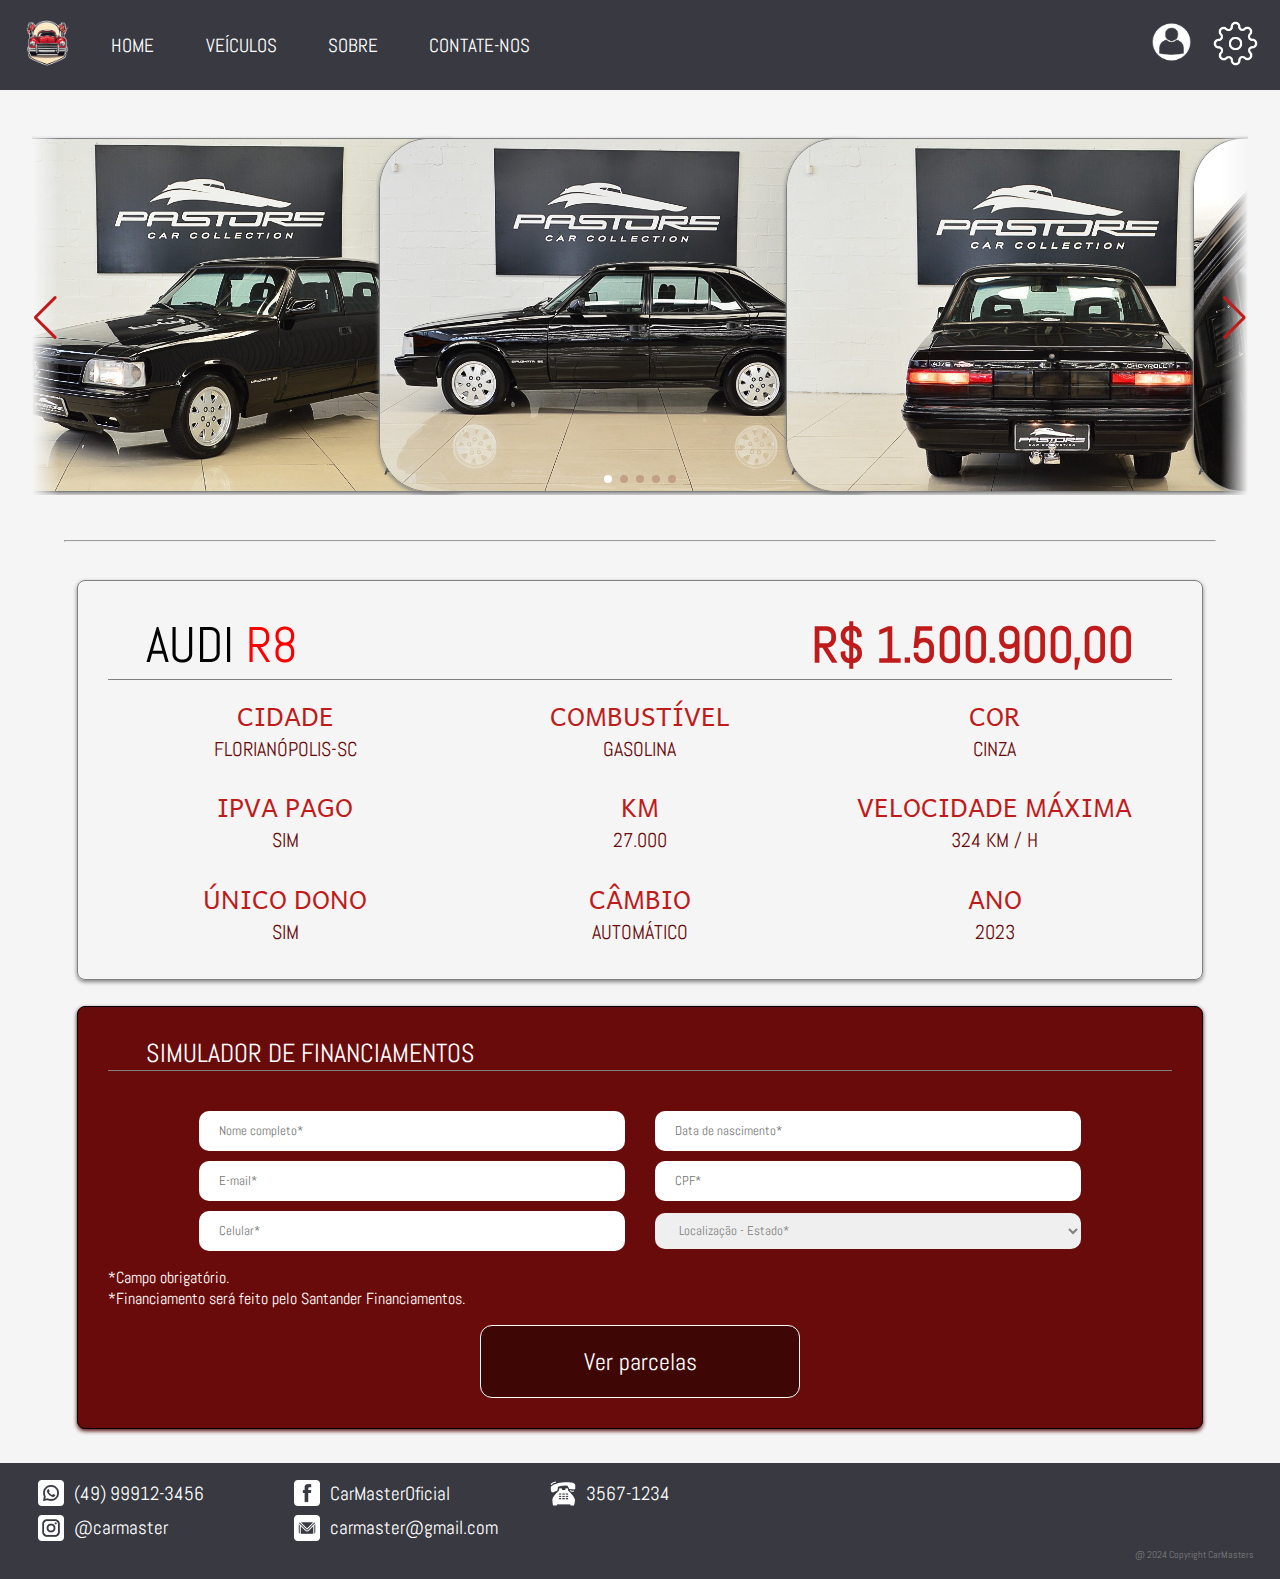
<file: pages/car8.html>
<!DOCTYPE html>
<html lang="pt-br">
    <head>
        <meta charset="UTF-8">
        <meta name="viewport" content="width=device-width, initial-scale=1.0">
        <title>Veículos - AUDI R8</title>
        <link rel="stylesheet" href="../style.css">
        
        <!-- importação de fontes do google fonts -->

        <link rel="stylesheet" href="https://fonts.googleapis.com/css2?family=ABeeZee:ital@0;1&display=swap">
        <link rel="stylesheet" href="https://fonts.googleapis.com/css2?family=ABeeZee:ital@0;1&family=Roboto+Slab:wght@100..900&display=swap">
        <link rel="stylesheet" href="https://fonts.googleapis.com/css2?family=ABeeZee:ital@0;1&family=Andika:ital,wght@0,400;0,700;1,400;1,700&family=Roboto+Slab:wght@100..900&display=swap">
        <link rel="stylesheet" href="https://fonts.googleapis.com/css2?family=ABeeZee:ital@0;1&family=Abel&family=Andika:ital,wght@0,400;0,700;1,400;1,700&family=Roboto+Slab:wght@100..900&display=swap">

        <!-- importação dos estilos do swiper -->

        <link rel="stylesheet" href="https://cdn.jsdelivr.net/npm/swiper/swiper-bundle.min.css" />
    </head>
    <body id="carpage">
        <div id="nav" class="navbar">
            <a href="../index.html"><img src="../img/carmaster-logo.png" alt="Logo Audi" class="logo"></a>
            <ul>
                <li><a href="../index.html">HOME</a></li>
                <li><a href="veiculos.html">VEÍCULOS</a></li>
                <li><a href="sobre.html">SOBRE</a></li>
                <li><a href="contato.html">CONTATE-NOS</a></li>
            </ul>
            <a id="user" href="login.html"><img src="../img/user-image.png" alt="Extra Image" id="user-image" class="extra-image"></a>
            <button onclick="showMenu()"><img src="../img/settings.png" alt="Extra Image" id="engrenagem" class="extra-image"></button>
            
            <div id="menu">
                <button onclick="changeTheme()">
                    <img src="../img/theme.png" alt="sair">
                    <span>Alterar tema</span>
                </button>

                <button onclick="logoff()">
                    <img src="../img/logoff.png" alt="sair">
                    <span>Sair</span>
                </button>
            </div>
        </div>
        
        <div class="swiper-container">
            <div class="swiper-wrapper">
                <div class="swiper-slide">
                    <img src="../img/carpage8/carpage1.png">
                </div>
                <div class="swiper-slide">
                    <img src="../img/carpage8/carpage2.png">
                </div>
                <div class="swiper-slide">
                    <img src="../img/carpage8/carpage3.png">
                </div>
                <div class="swiper-slide">
                    <img src="../img/carpage8/carpage4.png">
                </div>
                <div class="swiper-slide">
                    <img src="../img/carpage8/carpage5.png">
                </div>
            </div>

            <div id="prev" class="swiper-button-prev"></div>
            <div id="next" class="swiper-button-next"></div>

            <div class="swiper-pagination"></div>
        </div>

        <hr class="linha">

        <div class="info-grid">
            <div class="info1">
                <div class="info1-top">
                    <div class="info1-top-parte1">
                        <p><span class="marca-carro">AUDI </span><span class="modelo-carro">R8</span></p>
                    </div>

                    <div class="info1-top-parte2">
                        <p><span class="valor">1.500.900,00</span></p>
                    </div>
                </div>

                <div class="info-bottom">
                    <div class="info1-item">
                        <div class="info1-info">
                            <span class="titulo">CIDADE</span>
                            <span class="corpo">FLORIANÓPOLIS-SC</span>
                        </div>

                        <div class="info1-info">
                            <span class="titulo">IPVA PAGO</span>
                            <span class="corpo">SIM</span>
                        </div>

                        <div class="info1-info">
                            <span class="titulo">ÚNICO DONO</span>
                            <span class="corpo">SIM</span>
                        </div>
                    </div>

                    <div class="info1-item">
                        <div class="info1-info">
                            <span class="titulo">COMBUSTÍVEL</span>
                            <span class="corpo">GASOLINA</span>
                        </div>

                        <div class="info1-info">
                            <span class="titulo">KM</span>
                            <span class="corpo">27.000</span>
                        </div>

                        <div class="info1-info">
                            <span class="titulo">CÂMBIO</span>
                            <span class="corpo">AUTOMÁTICO</span>
                        </div>
                    </div>

                    <div class="info1-item">
                        <div class="info1-info">
                            <span class="titulo">COR</span>
                            <span class="corpo">CINZA</span>
                        </div>

                        <div class="info1-info">
                            <span class="titulo">VELOCIDADE MÁXIMA</span>
                            <span class="corpo">324 KM / H</span>
                        </div>

                        <div class="info1-info">
                            <span class="titulo">ANO</span>
                            <span class="corpo">2023</span>
                        </div>
                    </div>
                </div>
            </div>

            <div class="info2">
                <div class="info2-top">
                    <span class="titulo-info2">SIMULADOR DE FINANCIAMENTOS</span>
                </div>

                <form>
                    <div class="grupo-form">
                        <input type="text" placeholder="Nome completo*">
                        <input type="text" placeholder="Data de nascimento*">
                    </div>

                    <div class="grupo-form">
                        <input type="text" placeholder="E-mail*">
                        <input type="text" placeholder="CPF*">
                    </div>

                    <div class="grupo-form">
                        <input type="text" placeholder="Celular*">
                        <select>
                            <option value="" disabled selected hidden>Localização - Estado*</option>
                            <option value="AC">Acre (AC)</option>
                            <option value="AL">Alagoas (AL)</option>
                            <option value="AM">Amazonas (AM)</option>
                            <option value="BA">Bahia (BA)</option>
                            <option value="CE">Ceará (CE)</option>
                            <option value="DF">Distrito Federal (DF)</option>
                            <option value="ES">Espírito Santo (ES)</option>
                            <option value="GO">Goiás (GO)</option>
                            <option value="MA">Maranhão (MA)</option>
                            <option value="MT">Mato Grosso (MT)</option>
                            <option value="MS">Mato Grosso do Sul (MS)</option>
                            <option value="MG">Minas Gerais (MG)</option>
                            <option value="PA">Pará (PA)</option>
                            <option value="PB">Paraíba (PB)</option>
                            <option value="PR">Paraná (PR)</option>
                            <option value="PE">Pernambuco (PE)</option>
                            <option value="PI">Piauí (PI)</option>
                            <option value="RJ">Rio de Janeiro (RJ)</option>
                            <option value="RN">Rio Grande do Norte (RN)</option>
                            <option value="RS">Rio Grande do Sul (RS)</option>
                            <option value="RO">Rondônia (RO)</option>
                            <option value="RR">Roraima (RR)</option>
                            <option value="SC">Santa Catarina (SC)</option>
                            <option value="SP">São Paulo (SP)</option>
                            <option value="SE">Sergipe (SE)</option>
                            <option value="TO">Tocantins (TO)</option>
                        </select>
                    </div>

                    <div class="informacoes-simulacao">
                        <p>
                            *Campo obrigatório.<br>
                            *Financiamento será feito pelo Santander Financiamentos.
                        </p>
                    </div>
                </form>
                
                <div class="parcelas-layout">
                    <button id="verparcelas">Ver parcelas</button>
                </div>
            </div>
        </div>
        
        <footer>
            <div id="foo" class="footer">
                <div class="footer-item">
                    <ul>
                        <li><img id="zap" src="../img/zap.png" alt="WhatsApp"><span>(49) 99912-3456</span></li>
                        <li><img id="inst" src="../img/inst.png" alt="Instagram"><span>@carmaster</span></li>
                    </ul>
                </div>

                <div class="footer-item">
                    <ul>
                        <li><img id="face" src="../img/face.png" alt="Facebook"><span>CarMasterOficial</span></li>
                        <li><img id="gmail" src="../img/gmail.png" alt="Gmail"><span>carmaster@gmail.com</span></li>
                    </ul>
                </div>

                <div class="footer-item">
                    <ul>
                        <li><img id="tel" src="../img/telefone.png" alt="Telefone"><span>3567-1234</span></li>
                    </ul>
                </div>

                <div class="copyright">
                    <span>@ 2024 Copyright CarMasters</span>
                </div>
            </div>
        </footer>

        <script src="https://cdn.jsdelivr.net/npm/swiper/swiper-bundle.min.js"></script>
        <script src="../js/swiperfunc.js" defer></script>
        <script src="../js/funcionalidades.js" defer></script>
    </body>
</html>
</file>
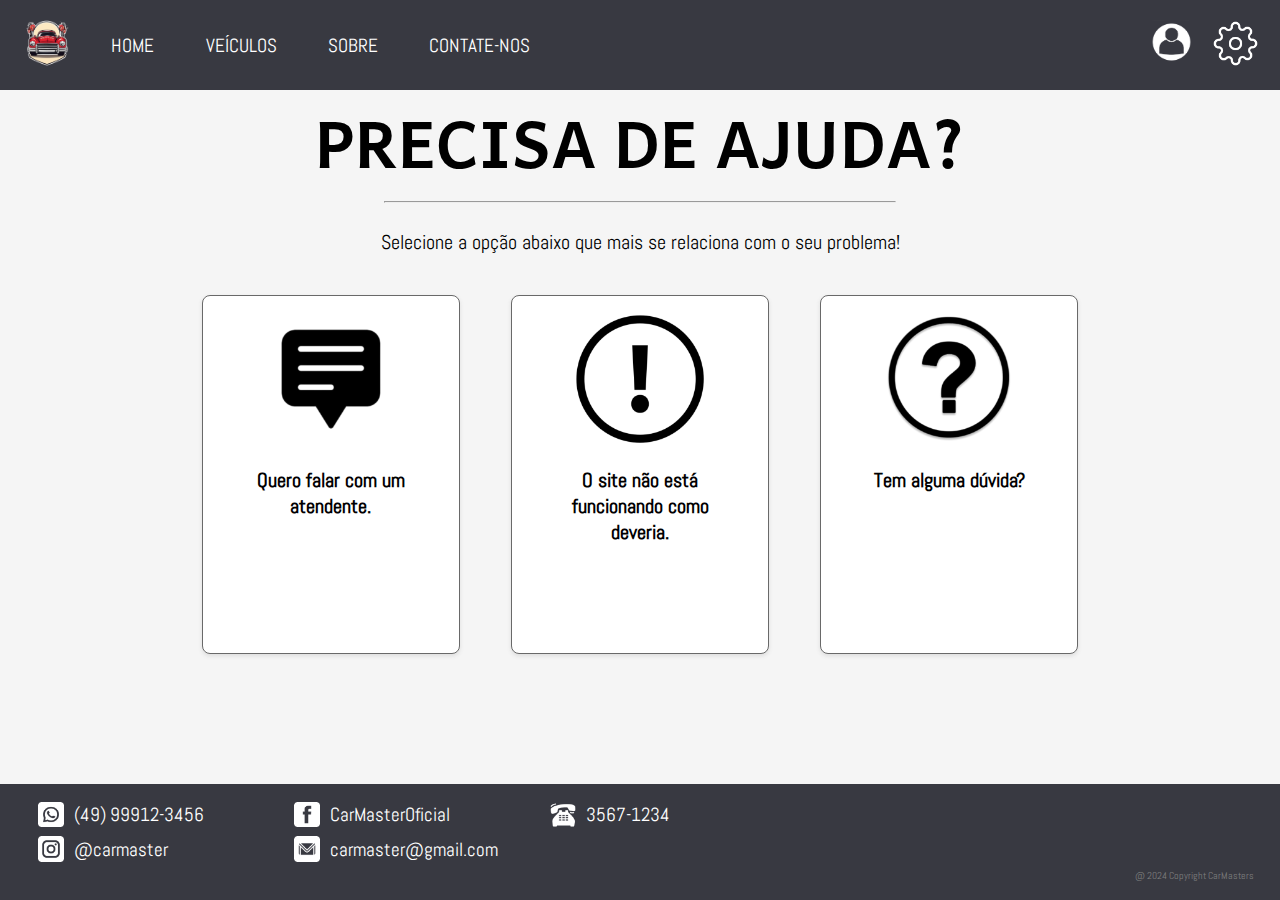
<file: pages/contato.html>
<!DOCTYPE html>
<html lang="pt-br">
    <head>
        <meta charset="UTF-8">
        <meta name="viewport" content="width=device-width, initial-scale=1.0">
        <title>Contato</title>
        <link rel="stylesheet" href="../style.css">
        
        <!-- importação de fontes do google fonts -->

        <link rel="stylesheet" href="https://fonts.googleapis.com/css2?family=ABeeZee:ital@0;1&display=swap">
        <link rel="stylesheet" href="https://fonts.googleapis.com/css2?family=ABeeZee:ital@0;1&family=Roboto+Slab:wght@100..900&display=swap">
        <link rel="stylesheet" href="https://fonts.googleapis.com/css2?family=ABeeZee:ital@0;1&family=Andika:ital,wght@0,400;0,700;1,400;1,700&family=Roboto+Slab:wght@100..900&display=swap">
        <link rel="stylesheet" href="https://fonts.googleapis.com/css2?family=ABeeZee:ital@0;1&family=Abel&family=Andika:ital,wght@0,400;0,700;1,400;1,700&family=Roboto+Slab:wght@100..900&display=swap">
    </head>
    <body id="contato">
        <div id="nav" class="navbar">
            <a href="../index.html"><img src="../img/carmaster-logo.png" alt="Logo Audi" class="logo"></a>
            <ul>
                <li><a href="../index.html">HOME</a></li>
                <li><a href="veiculos.html">VEÍCULOS</a></li>
                <li><a href="sobre.html">SOBRE</a></li>
                <li><a href="#">CONTATE-NOS</a></li>
            </ul>
            <a id="user" href="login.html"><img src="../img/user-image.png" alt="Extra Image" id="user-image" class="extra-image"></a>
            <button onclick="showMenu()"><img src="../img/settings.png" alt="Extra Image" id="engrenagem" class="extra-image"></button>
            
            <div id="menu">
                <button onclick="changeTheme()">
                    <img src="../img/theme.png" alt="sair">
                    <span>Alterar tema</span>
                </button>

                <button onclick="logoff()">
                    <img src="../img/logoff.png" alt="sair">
                    <span>Sair</span>
                </button>
            </div>
        </div>

        <div class="titulo">
            PRECISA DE AJUDA?
        </div>

        <hr>

        <div class="container">
            <div>
                <p class="corpo1">Selecione a opção abaixo que mais se relaciona com o seu problema!</p>
            </div>
            <div class="card-grid-contato">
                <div class="card-contato" id="card1">
                    <img src="../img/chat.png" alt="Chat">
                    <p class="corpo">Quero falar com um atendente.</p>
                </div>

                <div class="card-contato" id="card2">
                    <img src="../img/bugs.png" alt="Bug Report">
                    <p class="corpo">O site não está funcionando como deveria.</p>
                </div>

                <div class="card-contato" id="card3">
                    <img src="../img/duvidas.png" alt="FAQ">
                    <p class="corpo">Tem alguma dúvida?</p>
                </div>
            </div>
        </div>
                
        <footer>
            <div id="foo" class="footer">
                <div class="footer-item">
                    <ul>
                        <li><img id="zap" src="../img/zap.png" alt="WhatsApp"><span>(49) 99912-3456</span></li>
                        <li><img id="inst" src="../img/inst.png" alt="Instagram"><span>@carmaster</span></li>
                    </ul>
                </div>

                <div class="footer-item">
                    <ul>
                        <li><img id="face" src="../img/face.png" alt="Facebook"><span>CarMasterOficial</span></li>
                        <li><img id="gmail" src="../img/gmail.png" alt="Gmail"><span>carmaster@gmail.com</span></li>
                    </ul>
                </div>

                <div class="footer-item">
                    <ul>
                        <li><img id="tel" src="../img/telefone.png" alt="Telefone"><span>3567-1234</span></li>
                    </ul>
                </div>

                <div class="copyright">
                    <span>@ 2024 Copyright CarMasters</span>
                </div>
            </div>
        </footer>

        <script src="../js/funcionalidades.js" defer></script>
    </body>
</html>
</file>
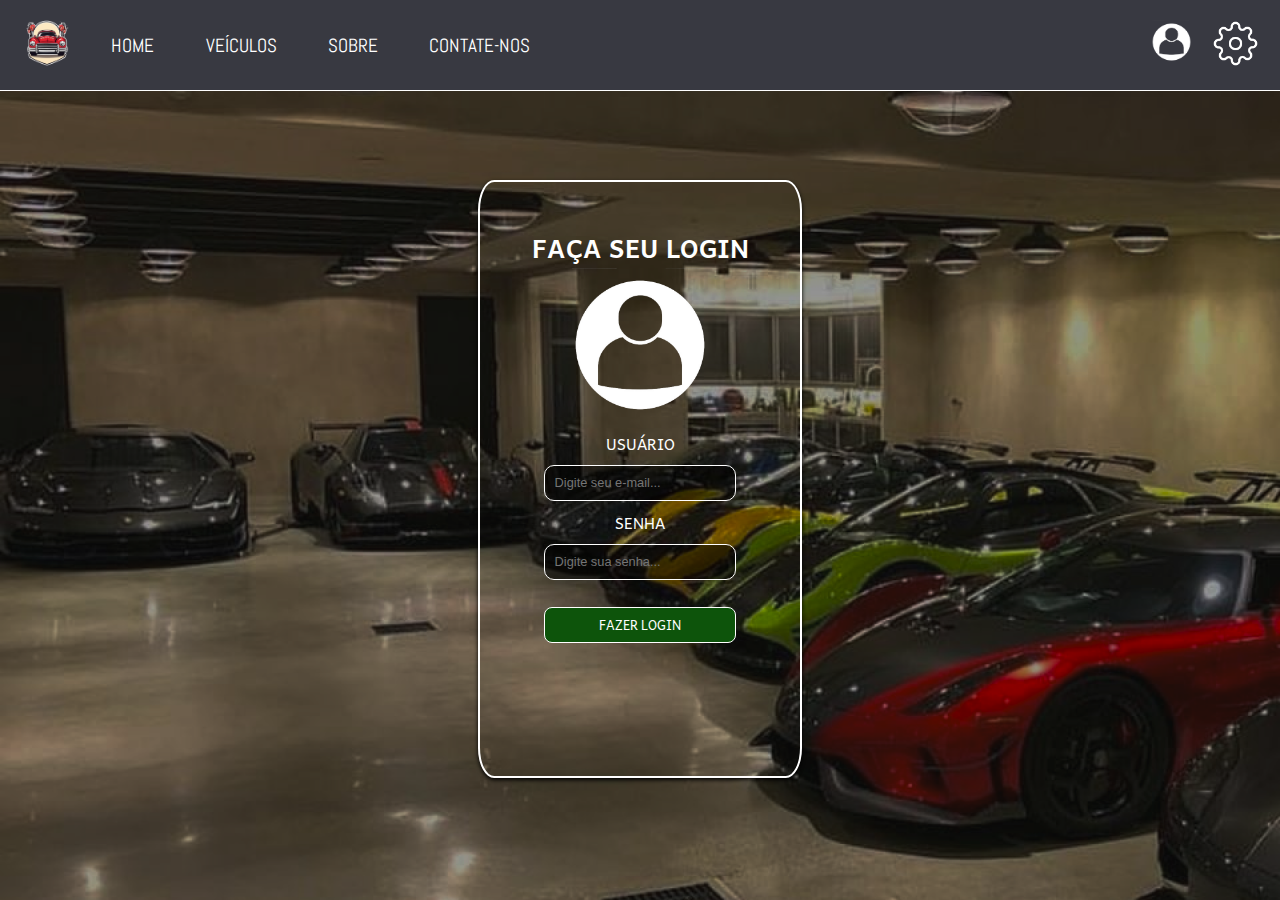
<file: pages/login.html>
<!DOCTYPE html>
<html lang="pt-br">
    <head>
        <meta charset="UTF-8">
        <meta name="viewport" content="width=device-width, initial-scale=1.0">
        <title>Login</title>
        <link rel="stylesheet" href="../style.css">
        
        <!-- importação de fontes do google fonts -->

        <link rel="stylesheet" href="https://fonts.googleapis.com/css2?family=ABeeZee:ital@0;1&display=swap">
        <link rel="stylesheet" href="https://fonts.googleapis.com/css2?family=ABeeZee:ital@0;1&family=Roboto+Slab:wght@100..900&display=swap">
        <link rel="stylesheet" href="https://fonts.googleapis.com/css2?family=ABeeZee:ital@0;1&family=Andika:ital,wght@0,400;0,700;1,400;1,700&family=Roboto+Slab:wght@100..900&display=swap">
        <link rel="stylesheet" href="https://fonts.googleapis.com/css2?family=ABeeZee:ital@0;1&family=Abel&family=Andika:ital,wght@0,400;0,700;1,400;1,700&family=Roboto+Slab:wght@100..900&display=swap">
    </head>
    <body id="login">
        <div id="nav" class="navbar">
            <a href="../index.html"><img src="../img/carmaster-logo.png" alt="Logo Audi" class="logo"></a>
            <ul>
                <li><a href="../index.html">HOME</a></li>
                <li><a href="veiculos.html">VEÍCULOS</a></li>
                <li><a href="sobre.html">SOBRE</a></li>
                <li><a href="contato.html">CONTATE-NOS</a></li>
            </ul>
            <a id="user" href="#"><img src="../img/user-image.png" alt="Extra Image" id="user-image" class="extra-image"></a>
            <button onclick="showMenu()"><img src="../img/settings.png" alt="Extra Image" id="engrenagem" class="extra-image"></button>
            
            <div id="menu">
                <button onclick="changeTheme()">
                    <img src="../img/theme.png" alt="sair">
                    <span>Alterar tema</span>
                </button>

                <button onclick="logoff()">
                    <img src="../img/logoff.png" alt="sair">
                    <span>Sair</span>
                </button>
            </div>
        </div>

        <div class="container">
            <form id="login-card">
                <span class="titulo">FAÇA SEU LOGIN</span>
                <img src="../img/user-image.png" alt="User">
                
                <label for="user">USUÁRIO</label>
                <input type="email" name="user" id="user" placeholder="Digite seu e-mail..." required>

                <label for="pass">SENHA</label>
                <input type="password" name="pass" id="pass" placeholder="Digite sua senha..." required>

                <button id="send" class="button" type="submit">FAZER LOGIN</button>
            </form>
        </div>

        <script src="../js/funcionalidades.js" defer></script>
    </body>
</html>
</file>
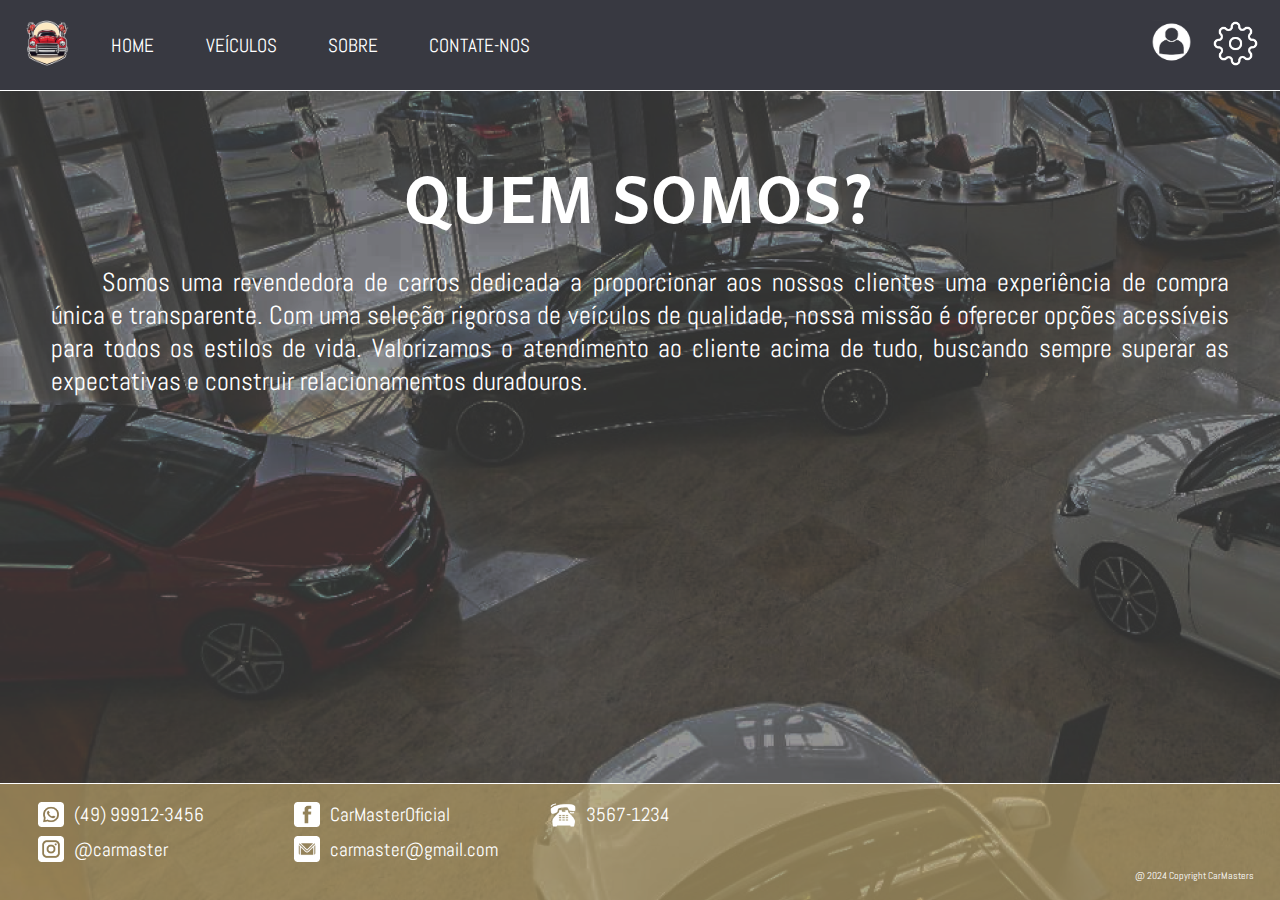
<file: pages/sobre.html>
<!DOCTYPE html>
<html lang="pt-br">
    <head>
        <meta charset="UTF-8">
        <meta name="viewport" content="width=device-width, initial-scale=1.0">
        <title>Sobre</title>
        <link rel="stylesheet" href="../style.css">
        
        <!-- importação de fontes do google fonts -->

        <link rel="stylesheet" href="https://fonts.googleapis.com/css2?family=ABeeZee:ital@0;1&display=swap">
        <link rel="stylesheet" href="https://fonts.googleapis.com/css2?family=ABeeZee:ital@0;1&family=Roboto+Slab:wght@100..900&display=swap">
        <link rel="stylesheet" href="https://fonts.googleapis.com/css2?family=ABeeZee:ital@0;1&family=Andika:ital,wght@0,400;0,700;1,400;1,700&family=Roboto+Slab:wght@100..900&display=swap">
        <link rel="stylesheet" href="https://fonts.googleapis.com/css2?family=ABeeZee:ital@0;1&family=Abel&family=Andika:ital,wght@0,400;0,700;1,400;1,700&family=Roboto+Slab:wght@100..900&display=swap">
    </head>
    <body id="sobre">
        <div id="nav" class="navbar">
            <a href="../index.html"><img src="../img/carmaster-logo.png" alt="Logo Audi" class="logo"></a>
            <ul>
                <li><a href="../index.html">HOME</a></li>
                <li><a href="veiculos.html">VEÍCULOS</a></li>
                <li><a href="#">SOBRE</a></li>
                <li><a href="contato.html">CONTATE-NOS</a></li>
            </ul>
            <a id="user" href="login.html"><img src="../img/user-image.png" alt="Extra Image" id="user-image" class="extra-image"></a>
            <button onclick="showMenu()"><img src="../img/settings.png" alt="Extra Image" id="engrenagem" class="extra-image"></button>
            
            <div id="menu">
                <button onclick="changeTheme()">
                    <img src="../img/theme.png" alt="sair">
                    <span>Alterar tema</span>
                </button>

                <button onclick="logoff()">
                    <img src="../img/logoff.png" alt="sair">
                    <span>Sair</span>
                </button>
            </div>
        </div>

        <div>
            <div class="titulo">QUEM SOMOS?</div>
            <div>
                <p class="corpo">Somos uma revendedora de carros dedicada a proporcionar aos nossos clientes uma experiência de compra única e transparente. Com uma seleção rigorosa de veículos de qualidade, nossa missão é oferecer opções acessíveis para todos os estilos de vida. Valorizamos o atendimento ao cliente acima de tudo, buscando sempre superar as expectativas e construir relacionamentos duradouros.</p>
            </div>
        </div>

        <footer>
            <div class="footer">
                <div class="footer-item">
                    <ul>
                        <li><img id="zap" src="../img/zap.png" alt="WhatsApp"><span>(49) 99912-3456</span></li>
                        <li><img id="inst" src="../img/inst.png" alt="Instagram"><span>@carmaster</span></li>
                    </ul>
                </div>

                <div class="footer-item">
                    <ul>
                        <li><img id="face" src="../img/face.png" alt="Facebook"><span>CarMasterOficial</span></li>
                        <li><img id="gmail" src="../img/gmail.png" alt="Gmail"><span>carmaster@gmail.com</span></li>
                    </ul>
                </div>

                <div class="footer-item">
                    <ul>
                        <li><img id="tel" src="../img/telefone.png" alt="Telefone"><span>3567-1234</span></li>
                    </ul>
                </div>

                <div class="copyright">
                    <span>@ 2024 Copyright CarMasters</span>
                </div>
            </div>
        </footer>

        <script src="../js/funcionalidades.js" defer></script>
    </body>
</html>
</file>
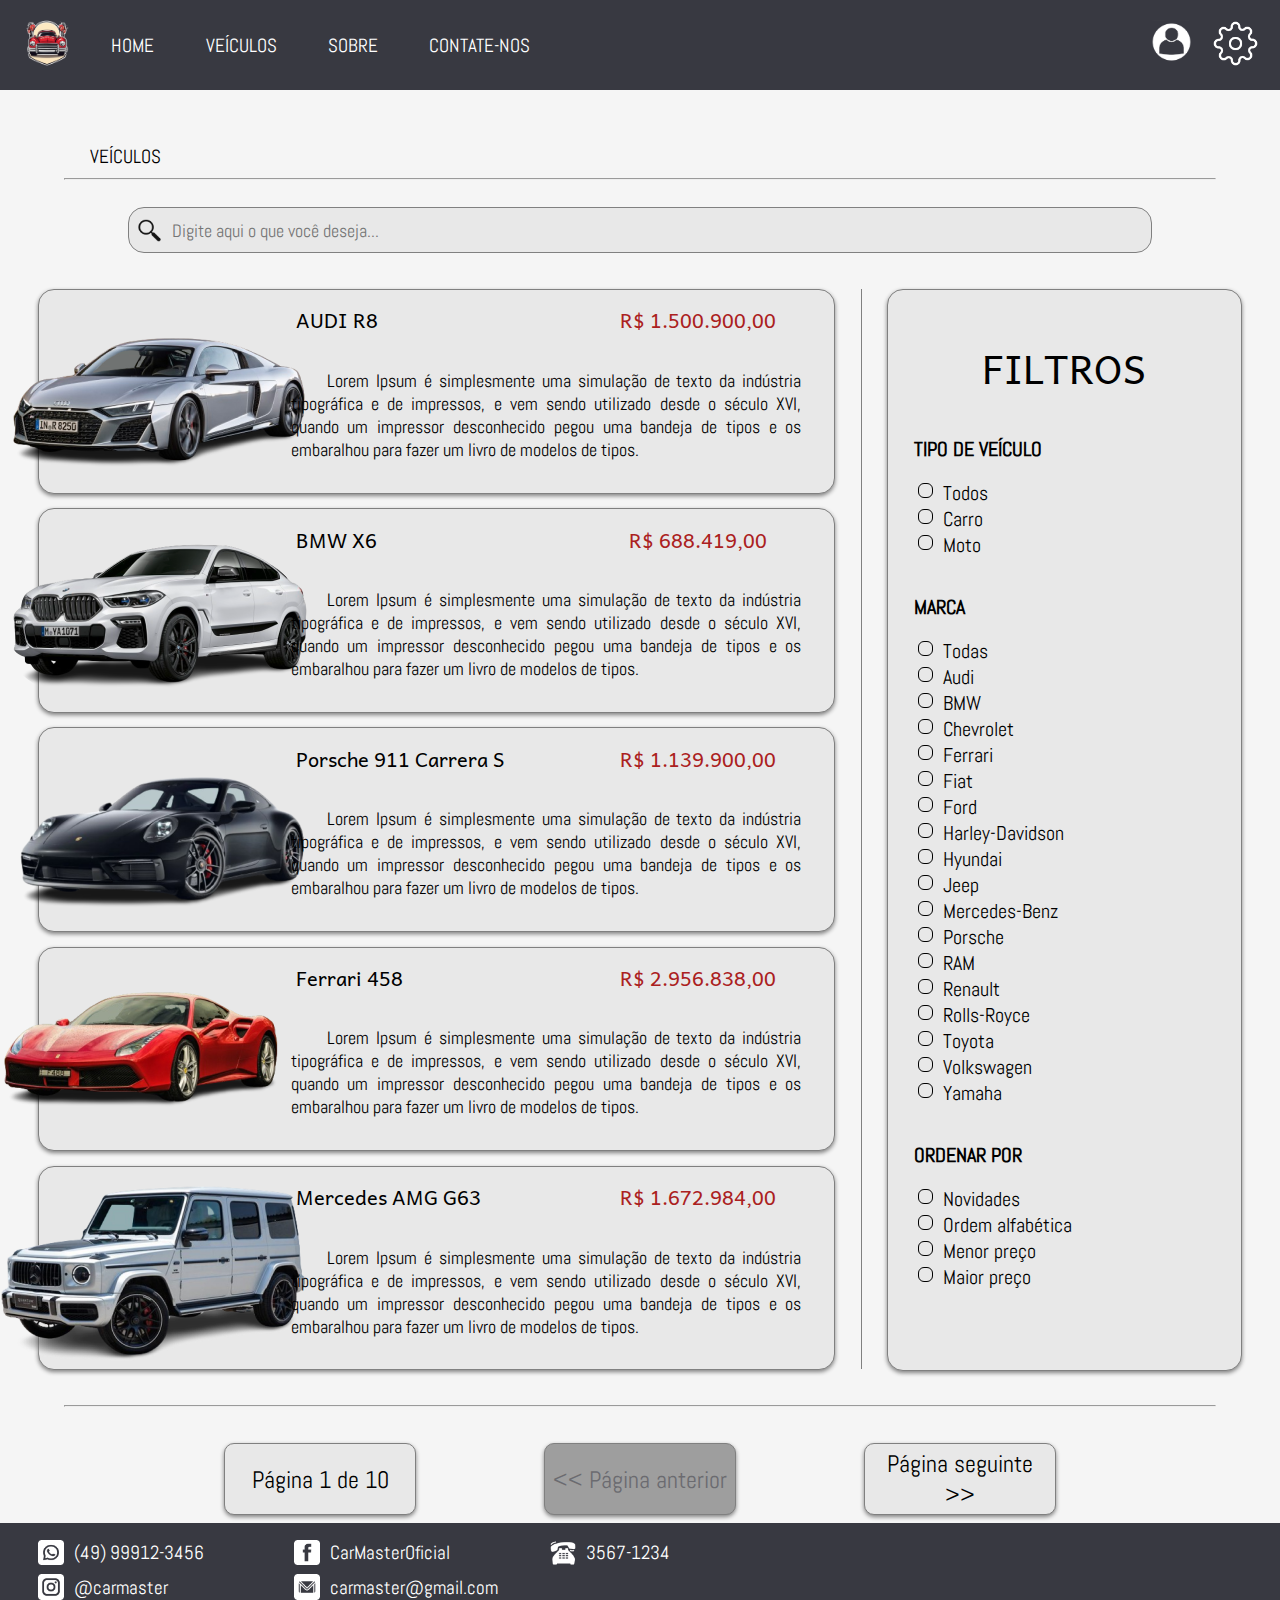
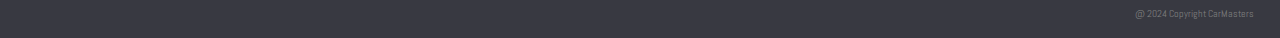
<file: pages/veiculos.html>
<!DOCTYPE html>
<html lang="pt-br">
    <head>
        <meta charset="UTF-8">
        <meta name="viewport" content="width=device-width, initial-scale=1.0">
        <title>Veículos</title>
        <link rel="stylesheet" href="../style.css">
        
        <!-- importação de fontes do google fonts -->

        <link rel="stylesheet" href="https://fonts.googleapis.com/css2?family=ABeeZee:ital@0;1&display=swap">
        <link rel="stylesheet" href="https://fonts.googleapis.com/css2?family=ABeeZee:ital@0;1&family=Roboto+Slab:wght@100..900&display=swap">
        <link rel="stylesheet" href="https://fonts.googleapis.com/css2?family=ABeeZee:ital@0;1&family=Andika:ital,wght@0,400;0,700;1,400;1,700&family=Roboto+Slab:wght@100..900&display=swap">
        <link rel="stylesheet" href="https://fonts.googleapis.com/css2?family=ABeeZee:ital@0;1&family=Abel&family=Andika:ital,wght@0,400;0,700;1,400;1,700&family=Roboto+Slab:wght@100..900&display=swap">
    </head>
    <body id="veiculos">
        <div id="nav" class="navbar">
            <a href="../index.html"><img src="../img/carmaster-logo.png" alt="Logo Audi" class="logo"></a>
            <ul>
                <li><a href="../index.html">HOME</a></li>
                <li><a href="#">VEÍCULOS</a></li>
                <li><a href="sobre.html">SOBRE</a></li>
                <li><a href="contato.html">CONTATE-NOS</a></li>
            </ul>
            <a id="user" href="login.html"><img src="../img/user-image.png" alt="Extra Image" id="user-image" class="extra-image"></a>
            <button onclick="showMenu()"><img src="../img/settings.png" alt="Extra Image" id="engrenagem" class="extra-image"></button>
            
            <div id="menu">
                <button onclick="changeTheme()">
                    <img src="../img/theme.png" alt="sair">
                    <span>Alterar tema</span>
                </button>

                <button onclick="logoff()">
                    <img src="../img/logoff.png" alt="sair">
                    <span>Sair</span>
                </button>
            </div>
        </div>

        <div class="container">
            <div class="titulo">VEÍCULOS</div>
        </div>

        <hr class="linha">

        <div class="barra-pesquisa">
            <div class="pesquisa">
                <img src="../img/lupa.png" alt="Lupa">
                <input type="text" name="pesquisa" id="pesquisa" placeholder="Digite aqui o que você deseja...">
            </div>
        </div>

        <div class="flex-container">
            <div class="automoveis">
                <a href="car1.html">
                    <div class="card-automovel">
                        <div class="card-imagem">
                            <img src="../img/carro1.png" alt="Carro 1">
                        </div>
    
                        <div class="infos">
                            <div class="cabecalho">
                                <div class="nome-carro">
                                    <span>AUDI R8</span>
                                </div>
        
                                <div class="valor-carro">
                                    <span>1.500.900,00</span>
                                </div>
                            </div>
        
                            <div class="corpo">
                                <p class="texto">Lorem Ipsum é simplesmente uma simulação de texto da indústria tipográfica e de impressos, e vem sendo utilizado desde o século XVI, quando um impressor desconhecido pegou uma bandeja de tipos e os embaralhou para fazer um livro de modelos de tipos.</p>
                            </div>
                        </div>
                    </div>
                </a>

                <a href="car2.html">
                    <div class="card-automovel">
                        <div class="card-imagem">
                            <img src="../img/carro2.png" alt="Carro 2">
                        </div>
    
                        <div class="infos">
                            <div class="cabecalho">
                                <div class="nome-carro">
                                    <span>BMW X6</span>
                                </div>
        
                                <div class="valor-carro">
                                    <span>688.419,00</span>
                                </div>
                            </div>
        
                            <div class="corpo">
                                <p class="texto">Lorem Ipsum é simplesmente uma simulação de texto da indústria tipográfica e de impressos, e vem sendo utilizado desde o século XVI, quando um impressor desconhecido pegou uma bandeja de tipos e os embaralhou para fazer um livro de modelos de tipos.</p>
                            </div>
                        </div>
                    </div>
                </a>

                <a href="car3.html">
                    <div class="card-automovel">
                        <div class="card-imagem">
                            <img src="../img/carro3.png" alt="Carro 3">
                        </div>
    
                        <div class="infos">
                            <div class="cabecalho">
                                <div class="nome-carro">
                                    <span>Porsche 911 Carrera S</span>
                                </div>
        
                                <div class="valor-carro">
                                    <span>1.139.900,00</span>
                                </div>
                            </div>
        
                            <div class="corpo">
                                <p class="texto">Lorem Ipsum é simplesmente uma simulação de texto da indústria tipográfica e de impressos, e vem sendo utilizado desde o século XVI, quando um impressor desconhecido pegou uma bandeja de tipos e os embaralhou para fazer um livro de modelos de tipos.</p>
                            </div>
                        </div>
                    </div>
                </a>

                <a href="car4.html">
                    <div class="card-automovel">
                        <div class="card-imagem">
                            <img src="../img/carro4.png" alt="Carro 4">
                        </div>
    
                        <div class="infos">
                            <div class="cabecalho">
                                <div class="nome-carro">
                                    <span>Ferrari 458</span>
                                </div>
        
                                <div class="valor-carro">
                                    <span>2.956.838,00</span>
                                </div>
                            </div>
        
                            <div class="corpo">
                                <p class="texto">Lorem Ipsum é simplesmente uma simulação de texto da indústria tipográfica e de impressos, e vem sendo utilizado desde o século XVI, quando um impressor desconhecido pegou uma bandeja de tipos e os embaralhou para fazer um livro de modelos de tipos.</p>
                            </div>
                        </div>
                    </div>
                </a>

                <a href="car5.html">
                    <div class="card-automovel">
                        <div class="card-imagem">
                            <img src="../img/carro5.png" alt="Carro 5">
                        </div>
    
                        <div class="infos">
                            <div class="cabecalho">
                                <div class="nome-carro">
                                    <span>Mercedes AMG G63</span>
                                </div>
        
                                <div class="valor-carro">
                                    <span>1.672.984,00</span>
                                </div>
                            </div>
        
                            <div class="corpo">
                                <p class="texto">Lorem Ipsum é simplesmente uma simulação de texto da indústria tipográfica e de impressos, e vem sendo utilizado desde o século XVI, quando um impressor desconhecido pegou uma bandeja de tipos e os embaralhou para fazer um livro de modelos de tipos.</p>
                            </div>
                        </div>
                    </div>
                </a>
            </div>

            <div class="linha-vertical"></div>

            <div class="filtros">
                <div class="filtro-titulo">
                    FILTROS
                </div>

                <div class="filtro-grupo">
                    <div class="titulo">
                        TIPO DE VEÍCULO
                    </div>

                    <div class="line">
                        <input type="checkbox">
                        <label for="">Todos</label>
                    </div>
                    
                    <div class="line">
                        <input type="checkbox">
                        <label for="">Carro</label>
                    </div>

                    <div class="line">
                        <input type="checkbox">
                        <label for="">Moto</label>
                    </div>
                </div>

                <div class="filtro-grupo">
                    <div class="titulo">
                        MARCA
                    </div>

                    <div class="line">
                        <input type="checkbox">
                        <label for="">Todas</label>
                    </div>

                    <div class="line">
                        <input type="checkbox">
                        <label for="">Audi</label>
                    </div>

                    <div class="line">
                        <input type="checkbox">
                        <label for="">BMW</label>
                    </div>

                    <div class="line">
                        <input type="checkbox">
                        <label for="">Chevrolet</label>
                    </div>

                    <div class="line">
                        <input type="checkbox">
                        <label for="">Ferrari</label>
                    </div>

                    <div class="line">
                        <input type="checkbox">
                        <label for="">Fiat</label>
                    </div>

                    <div class="line">
                        <input type="checkbox">
                        <label for="">Ford</label>
                    </div>

                    <div class="line">
                        <input type="checkbox">
                        <label for="">Harley-Davidson</label>
                    </div>

                    <div class="line">
                        <input type="checkbox">
                        <label for="">Hyundai</label>
                    </div>

                    <div class="line">
                        <input type="checkbox">
                        <label for="">Jeep</label>
                    </div>

                    <div class="line">
                        <input type="checkbox">
                        <label for="">Mercedes-Benz</label>
                    </div>

                    <div class="line">
                        <input type="checkbox">
                        <label for="">Porsche</label>
                    </div>

                    <div class="line">
                        <input type="checkbox">
                        <label for="">RAM</label>
                    </div>

                    <div class="line">
                        <input type="checkbox">
                        <label for="">Renault</label>
                    </div>

                    <div class="line">
                        <input type="checkbox">
                        <label for="">Rolls-Royce</label>
                    </div>

                    <div class="line">
                        <input type="checkbox">
                        <label for="">Toyota</label>
                    </div>

                    <div class="line">
                        <input type="checkbox">
                        <label for="">Volkswagen</label>
                    </div>

                    <div class="line">
                        <input type="checkbox">
                        <label for="">Yamaha</label>
                    </div>
                </div>

                <div class="filtro-grupo">
                    <div class="titulo">
                        ORDENAR POR
                    </div>

                    <div class="line">
                        <input type="checkbox">
                        <label for="">Novidades</label>
                    </div>

                    <div class="line">
                        <input type="checkbox">
                        <label for="">Ordem alfabética</label>
                    </div>

                    <div class="line">
                        <input type="checkbox">
                        <label for="">Menor preço</label>
                    </div>

                    <div class="line">
                        <input type="checkbox">
                        <label for="">Maior preço</label>
                    </div>
                </div>
            </div>
        </div>

        <hr class="linha">

        <div class="button-layout">
            <button class="pages page-counter">
                Página 1 de 10
            </button>
            <button class="pages page-back">
                << Página anterior
            </button>
            <button class="pages page-next">
                Página seguinte >>
            </button>
        </div>

        <footer>
            <div id="foo" class="footer">
                <div class="footer-item">
                    <ul>
                        <li><img id="zap" src="../img/zap.png" alt="WhatsApp"><span>(49) 99912-3456</span></li>
                        <li><img id="inst" src="../img/inst.png" alt="Instagram"><span>@carmaster</span></li>
                    </ul>
                </div>

                <div class="footer-item">
                    <ul>
                        <li><img id="face" src="../img/face.png" alt="Facebook"><span>CarMasterOficial</span></li>
                        <li><img id="gmail" src="../img/gmail.png" alt="Gmail"><span>carmaster@gmail.com</span></li>
                    </ul>
                </div>

                <div class="footer-item">
                    <ul>
                        <li><img id="tel" src="../img/telefone.png" alt="Telefone"><span>3567-1234</span></li>
                    </ul>
                </div>

                <div class="copyright">
                    <span>@ 2024 Copyright CarMasters</span>
                </div>
            </div>
        </footer>

        <script src="../js/funcionalidades.js" defer></script>
    </body>
</html>
</file>
<file: style.css>
/* ----------------------------------------------------------- */

/* estilização de tags */

body {
    /* reseta o estilo da página */

    margin: 0;
    user-select: none;
    font-family: Arial, Helvetica, sans-serif;
}

/* ----------------------------------------------------------- */

/* classes */

/* ----------------------------------------------------------- */

/* navbar */

.navbar{
    /* configurando a navbar */

    display: flex;
    min-height: 6vh;
    align-items: center;
    background-color: #383941;
    color: white;
    height: clamp(6vh, 6vw, 8vh);
    padding: 1vh;
}

.navbar .logo{
    /* configurando o logo da empresa */
    
    width: 4vw;
    height: auto;
    margin: auto 1vw;
    cursor: pointer;
    
    /* configurando a animação */
    
    transition: transform 0.3s ease;
}

.navbar ul{
    /* configurando a lista de elementos da navbar */

    list-style-type: none;
    margin: 0;
    padding: 0;
    display: flex;
    align-items: center;
    flex-grow: 1;
}

.navbar li{
    /* settando uma margem entre os elementos */

    margin: 0 2vw;
}

.navbar a{
    /* configurando os links */

    font-family: 'Abel';
    color: inherit;

    text-decoration: none;
    font-size: clamp(16px, 1.5vw, 32px);

    /* configurando uma animação */

    transition: font-size 0.3s ease;
}

.navbar .extra-image{
    /* configurando as imagens da navbar */

    width: 3.5vw;
    height: auto;
    margin-right: 1vw;
    cursor: pointer;

    /* configurando a animação */

    transition: transform 0.3s ease;
}

.navbar button{
    background: none;
    border: none;
    width: 4vw;
    height: auto;
    margin-right: 1vw;
}

#menu{
    display: none;
}

#settings{
    display: flex;
    flex-direction: column;
    width: 15%;
    height: auto;
    background-color: #212125;
    padding: 10px;
    border-top: 1px solid white;
    border-radius: 10px 0 0 10px;
    position: absolute;
    right: 0;
    top: 10vh;
    z-index: 3;
}

#settings button{
    display: flex;
    align-items: center;
    text-align: start;
    padding: 2%;
    color: white;
    width: 100%;
    transition: background-color 0.2s ease;
}

#settings button:hover{
    background-color: #6B6B70;
    font-weight: bold;
}

#settings button img{
    height: 2.5vh;
    margin: 0 1vw;
    width: auto;
}

#settings button span{
    font-family: 'Abel';
    font-size: 18px;
}

.novidades{
    /* configurando o título */

    text-align: center;
    font-family: 'Andika', sans-serif;
    font-size: clamp(30px, 4vw, 60px);
    margin-top: 20px;
}

#engrenagem{
    transition: transform 0.5s ease, scale 0.3s ease;
}

.dark-theme{
    background-color: #383941 !important;
    color: white !important;
}

.light-theme{
    background-color: whitesmoke !important;
    color: black !important;
}

/* ----------------------------------------------------------- */

/* footer */

.footer{
    display: flex;
    margin-top: 2vw;
    min-height: 4vh;
    align-items: center;
    justify-content: start;
    background-color: #383941;
    color: white;
    padding: 1vw;
}

.footer ul{
    list-style-type: none;
    margin: 0;
    padding: 0;
    display: inline-block;
    align-items: center;
    flex-grow: 1;
}

.footer-item{
    width: 20vw;
    height: 10vh;
}

.footer li{
    display: flex;
    align-items: center;
    padding-top: 0.5vh;
    padding-bottom: 0.5vh;
    margin: 0 2vw;
}

.footer li img{
    width: clamp(10px, 2vw, 80px);
    height: auto;
}

.footer span{
    color: inherit;
    text-indent: clamp(0.8vh, 0.8vw, 6vw);
    font-family: 'Abel';
    font-size: clamp(16px, 1.5vw, 32px);
}

.copyright{
    width: auto;
    height: auto;
    position: absolute;
    right: 0;
    margin-top: 5%;
    margin-right: 2vw;
}

.copyright span{
    font-family: 'Abel';
    color: #7E7E7E;
    font-size: clamp(10px, 0.8vw, 20px);
}

/* ----------------------------------------------------------- */

/* página "home" */

#homepage{
    .card-grid{
        /* criando um grid (tabela) */
    
        display: flex;
        flex-wrap: wrap;
        justify-content: center;
        margin-left: 2%;
        margin-right: 2%;
        margin-top: 2%;
        gap: 3vw;
    }
    
    .card-grid a{
        text-decoration: none;
    }
    
    .card{
        /* alterando tamanho, cor e outras configurações do card */
    
        background-color: #383941;
        border-radius: 8px;
        width: 20vw;
        height: 20vw;
        text-align: center;
        cursor: pointer;
    
        /* criando a animação de transição (ao passar o mouse sobre o card) */
    
        transition: transform 0.3s ease, background-color 0.3s ease;
    }

    .card:hover{
        /* alterando o tamanho e a cor de fundo quando o mouse passa */
    
        transform: scale(1.05);
        background-color: black !important;
    }
    
    .card-top{
        /* ajuste de posição e tamanho da imagem */
    
        height: 30%;
        width: 100%;
        background: url(img/card-top.png);
        position: relative;
        background-size: cover;
        transform: scale(1.1);
    }
    
    .card-bottom{
        /* configurando a parte de baixo do card */
    
        align-content: center;
        height: 70%;
        width: 100%;
    }
    
    .card-text{
        /* configurando os textos básicos */
    
        display: grid;
        grid-template-rows: repeat(3);
        gap: 10%;
    
        box-sizing: border-box;
        padding-top: 5%;
        padding-bottom: 10%;
        align-items: center;
        text-align: start;
        text-indent: clamp(2vh, 2vw, 6vw);
    
        max-width: 100%;
        max-height: 100%;
    
        width: 100%;
        height: 100%;
    
        /* background-color: red; */
    
        overflow: hidden;
    }
    
    .card-info{
        /* configurando o texto normal */
    
        font-family: 'ABeeZee', sans-serif;
        font-size: clamp(0.8vh, 0.8vw, 10vh);
        color: black;
    }
    
    .card-valor{
        /* configurando os títulos */
    
        font-family: 'Roboto Slab', serif;
        font-weight: 500;
        font-size: clamp(1.1vh, 1.3vw, 10vh);
        color: #AB2020;
    }
    
    .card-bottom img{
        /* configurando o padrão de imagens dentro do card-bottom */
    
        max-width: 100%;
        max-height: 100%;
        width: auto;
        height: auto;
        object-fit: fill;
    }
}

/* página "sobre" */

#sobre{
    /* alterando o background da página */

    background: url(img/sobreimg.png);

    .navbar{
        /* alterando a navbar */

        background: none;
        border-bottom: 1px solid white;
    }

    .titulo{
        /* titulo da página "sobre" */

        text-align: center;
        color: white;
        font-weight: bold;
        font-family: 'Andika', sans-serif;
        font-size: clamp(30px, 5vw, 80px);
        margin-top: 6vh;
    }

    .corpo{
        /* corpo do texto */

        color: white;
        text-indent: 2em;
        font-family: 'Abel';
        font-size: clamp(15px, 2vw, 50px);
        margin: 2vh 4vw;
        text-align: justify;
    }

    .footer{
        /* rodapé da página */

        background-color: rgba(221, 192, 118, 0.5);
        border-top: 1px solid white;
        position: absolute;
        bottom: 0;
        width: 98%;
    }

    .copyright span{
        /* alterando a cor dos direitos reservados */

        color: white;
    }
}

/* página "contato" */

#contato{
    .container{
        /* container para dimensionamento dos elementos */

        display: flex;
        flex-direction: column;
        justify-content: center;
        align-items: center;
    }

    hr{
        /* linha horizontal */

        margin-left: 30vw;
        margin-right: 30vw;
    }

    .titulo{
        /* definindo o título da página */

        text-align: center;
        color: inherit;
        font-weight: bold;
        font-family: 'Andika', sans-serif;
        font-size: clamp(30px, 5vw, 80px);
    }

    .corpo, .corpo1{
        /* corpo do texto */

        font-family: 'Abel';
        font-size: clamp(20px, 1.5vw, 50px);
        margin: auto;
        text-align: center;
    }
    
    .corpo{
        font-weight: bold;
        color: black;
    }

    .corpo1{
        margin-top: 2vh;
        color: inherit;
    }

    .card-grid-contato{
        /* criando o grid dos cards */

        display: flex;
        padding: 1vw;
        align-items: center;
        cursor: pointer;
        margin: 3vh 3vw;
        gap: 4vw;
    }

    .card-contato{
        /* criando os cards */

        width: 20vw;
        height: 30vh;
        border: 1px solid dimgray;
        border-radius: 8px;
        padding: 5%;
        justify-content: center;
        align-items: center;
        box-shadow: 0 2px 4px #ddd;
        background-color: white;
        user-select: none;

        /* criando animação */

        transition: transform 0.3s ease, background-color 0.3s ease;
    }

    .card-contato .corpo{
        /* arrumando a posição do texto */

        position: relative;
        bottom: 5vh;
    }

    .card-contato img{
        /* configurando as imagens */

        position: relative;
        bottom: 5vh;
        width: 100%;
        height: auto;
    }

    .card-contato:hover{
        /* animação */

        transform: scale(1.05);
    }
       
    #card1:hover{
        background-color: green !important;
    }

    #card2:hover{
        background-color: red !important;
    }

    #card3:hover{
        background-color: blue !important;
    }

    .card-contato:hover img, .card-contato:hover .corpo{
        filter: invert(1);
    }

    .footer{
        /* rodapé da página */

        position: absolute;
        bottom: 0;
        width: 98%;
    }

    @media (max-width: 1000px) {
        .card-contato img{
            padding-top: 5vh;
        }
    }
}

/* página "carpage" */

#carpage{
    .swiper-container{
        width: 95%;
        position: relative;
        height: 40vh;
        margin: 5vh auto;
        overflow: hidden;
    }

    .swiper-wrapper{
        width: 100%;
        max-width: 100%;
        height: 100%;
    }

    .swiper-slide{
        display: flex;
        justify-content: center;
        align-items: center;
    }

    .swiper-slide img{
        width: 520px;
        height: 98%;
        border: 1px solid gray;
        box-shadow: 0 2px 4px gray;
        border-radius: 50px;
        z-index: 1;
    }

    .swiper-button-next, .swiper-button-prev{
        color: #C01B1B;
        transform: translateY(-43%);
        height: 100%;
        z-index: 2;
    }

    .swiper-button-prev{
        left: 0;
        background: linear-gradient(to left, transparent, whitesmoke);
    }

    .swiper-button-next{
        right: 0;
        background: linear-gradient(to right, transparent, whitesmoke);
    }

    .swiper-pagination-bullet{
        background-color: #6A0B0B;
    }

    .swiper-pagination-bullet-active{
        background-color: white;
    }

    .info-grid{
        display: flex;
        flex-direction: column;
        gap: 2vw;
        padding: 1vw;
        height: 50vh;
        margin-left: 5vw;
        margin-right: 5vw;
        margin-top: 20px;
        margin-bottom: 420px;
        justify-content: start;
        align-items: center;
    }

    .info1, .info2{
        display: flex;
        flex-direction: column;
        height: 100%;
        border: 1px solid gray;
        border-radius: 8px;
        box-sizing: border-box;
        padding: 30px;
    }

    .info1{
        width: 100%;
        box-shadow: 0 2px 4px gray;
    }

    .info1-top, .info2-top{
        display: flex;
        height: 20%;
        width: 100%;
        align-items: center;
        text-indent: 3vw;
        border-bottom: 1px solid gray;
        overflow: hidden;
        flex-grow: 1;
    }

    .info1-top-parte1, .info1-top-parte2{
        display: flex;
        width: 50%;
        text-align: center;
    }

    .info1-top-parte2{
        justify-content: end;
        margin-right: 3vw;
    }

    .info-bottom{
        display: flex;
        height: 80%;
    }

    .info1-item{
        display: flex;
        flex-direction: column;
        justify-content: center;
        align-items: center;
        gap: 15px;
        padding-top: 10px;
        box-sizing: border-box;
        width: calc(100% / 3);
        height: 100%;
    }

    .info1-info{
        display: flex;
        flex-direction: column;
        justify-content: center;
        align-items: center;
        width: 100%;
        height: calc(100% / 3);
    }

    .marca-carro, .modelo-carro{
        font-family: 'Abel';
        font-size: clamp(10px, 4vw, 50px);
        text-align: center;
    }

    .marca-carro{
        color: black;
    }

    .modelo-carro{
        color: #FF0000;
    }
    
    .titulo{
        text-align: center;
        font-family: 'Andika';
        color: #C01B1B;
        font-size: 24px;
    }

    .titulo-info2{
        width: 50%;
        display: flex;
        color: white;
        font-family: 'Abel';
        font-size: clamp(10px, 4vw, 50px);
    }

    .corpo{
        text-align: center;
        font-family: 'Abel';
        color: #6A0B0B;
        font-size: clamp(10px, 20px, 30px);
    }

    .valor{
        font-family: 'Abel';
        font-weight: bold;
        font-size: clamp(10px, 4vw, 50px);
        color: #C01B1B;
    }

    .valor::before{
        content: "R$ ";
    }

    .info2{
        width: 100%;
        background-color: #6A0B0B;
        border-color: black;
        box-shadow: 0 2px 4px #500808;
    }

    form{
        margin-top: 30px;
        justify-content: center;
        align-items: center;
    }

    .grupo-form{
        display: flex;
        flex-grow: 1;
        justify-content: center;
        align-items: center;
        gap: 30px;
        margin-top: 10px;
    }

    .grupo-form input, select{
        width: 40%;
        height: 4vh;
        font-size: clamp(12px, 20px, 1vw);
        box-sizing: border-box;
        border: none;
        border-radius: 10px;
        font-family: 'Abel';
        color: gray;
    }

    .grupo-form input{
        padding: 20px;
    }

    .grupo-form select{
        padding-left: 20px;
    }

    .informacoes-simulacao{
        margin: 10px 0;
        padding: 0;
    }

    .informacoes-simulacao p{
        font-size: clamp(10px, 16px, 20px);
        font-family: 'Abel';
        color: white;
    }

    .parcelas-layout{
        width: 100%;
        height: auto;
        display: flex;
        justify-content: center;
        align-items: center;
    }

    #verparcelas{
        width: 30%;
        padding: 20px;
        color: white;
        font-family: 'Abel';
        font-size: clamp(10px, 24px, 30px);
        background-color: #3f0606;
        border: 1px solid white;
        border-radius: 12px;
        transition: background-color 0.3s ease, color 0.3s ease;
    }

    #verparcelas:hover{
        background-color: white;
        color: red;
        cursor: pointer;
    }

    @media (max-width: 1600px) {
        .titulo, .titulo-info2{
            font-size: 2vw;
        }
    }
}

/* página "login" */

#login{
    background: url(img/garagem.png);    

    .navbar{
        background: none;
        border-bottom: 1px solid white;
    }

    .container{
        display: flex;
        flex-direction: column;
        justify-content: center;
        align-items: center;
    }

    #login-card{
        display: flex;
        flex-direction: column;
        width: 25vw;
        height: 66vh;
        position: absolute;
        top: 20%;
        box-shadow: 0 2px 4px black;
        border: 2px solid white;
        border-radius: 5%;
        justify-content: start;
        align-items: center;
    }

    #login-card img{
        width: 12vw;
        height: auto;
        margin-bottom: 1vh;
    }

    .form{
        text-align: start;
        display: flex;
        flex-direction: column;
        gap: 1vh;
    }

    label{
        color: white;
        font-family: 'Andika';
        font-size: clamp(8px, 1.2vw, 20px);
        margin-bottom: 1vh;
    }

    input:not(#send){
        border: 1px solid white;
        border-radius: 10px;
        background: rgba(0, 0, 0, 0.5);
        height: 4vh;
        width: 15vw;
        margin-bottom: 1vh;
        padding-left: 3%;
        box-sizing: border-box;
        color: white;
        font-size: clamp(12px, 1vw, 30px);
    }

    input:focus{
        outline: 2px solid white;
    }

    .button{
        width: 15vw;
        height: 4vh;
        margin-top: 2vh;
        background-color: rgb(13, 84, 11);
        border: 1px solid white;
        border-radius: 8px;
        color: white;
        font-family: 'Andika';
        font-size: clamp(12px, 1vw, 30px);

        transition: background-color 0.3s ease;
    }

    .button:hover{
        background-color: rgb(24, 141, 20);
        cursor: pointer;
    }

    .titulo{
        color: white;
        font-family: 'Andika';
        font-weight: bold;
        font-size: clamp(20px, 2vw, 40px);
        margin-top: 5vh;
    }
}

/* página "veiculos" */

#veiculos{
    .container{
        width: 100%;
    }

    .titulo{
        color: inherit;
        font-family: 'Abel';
        font-size: 1.5vw;
        text-align: start;
        margin-top: 6vh;
        margin-left: 7vw;
    }

    .filtros .titulo, label{
        color: black;
    }

    .linha{
        margin-bottom: 0;
        margin-top: 1vh;
    }

    .barra-pesquisa{
        width: 100%;
        display: flex;
        justify-content: center;
        margin-top: 3vh;
        margin-bottom: 3vh;
    }

    .pesquisa{
        display: flex;
        align-items: center;
        box-sizing: border-box;
        padding-top: 22px;
        padding-bottom: 22px;
        background-color: rgb(232, 232, 232);
        border: 1px solid gray;
        border-radius: 16px;
        width: 80%;
        height: 3.5vh;
    }

    .pesquisa img{
        object-fit: cover;
        width: auto;
        height: 3vh;
        margin: 0 0.5vw;
    }

    .pesquisa input{
        width: 100%;
        height: 3vh;
        background: none;
        border: none;
        outline: none;
        color: #6B6B70;
        font-family: 'Abel';
        font-size: 2vh;
    }

    .flex-container{
        display: flex;
        height: 120vh;
        margin: 4vh 3vw;
    }

    .automoveis{
        display: flex;
        flex-direction: column;
        gap: 1.36%;
        width: 70%;
    }

    .automoveis a{
        text-decoration: none;
    }

    .card-automovel{
        display: flex;
        gap: 1vw;
        margin-right: 2vw;
        height: 22.5vh;
        background-color: rgb(232, 232, 232);
        border: 1px solid gray;
        box-shadow: 0 2px 4px gray;
        border-radius: 16px;

        transition: transform 0.3s ease;
    }

    .card-automovel:hover{
        transform: scale(1.01);
    }

    .card-imagem{
        width: 30%;
        height: auto;
        display: flex;
        justify-content: center;
        align-items: center;
    }

    .infos{
        display: flex;
        flex-direction: column;
        width: 70%;
        height: 100%;
    }

    .cabecalho{
        display: flex;
        align-items: center;
        width: 100%;
        height: 30%;
    }

    .nome-carro, .valor-carro{
        width: 50%;
        font-size: 20px;
        padding: 5px;
    }

    .nome-carro{
        color: black;
        text-align: start;
        font-family: 'Andika';
    }

    .valor-carro{
        color: #AB2020;
        text-align: center;
        font-family: 'Andika';
    }

    .corpo{
        width: 100%;
        height: 70%;
        color: black;
        display: flex;
        justify-content: center;
        align-items: start;
        box-sizing: border-box;
        padding-right: 6%;
    }

    .texto{
        text-indent: 2em;
        font-family: 'Abel';
        font-size: 18px;
        text-align: justify;
    }

    .valor-carro::before{
        content: "R$ ";
    }

    .linha-vertical{
        width: 1px;
        height: 100%;
        background-color: gray;
    }

    .filtros{
        display: flex;
        flex-direction: column;
        width: 30%;
        margin-left: 2vw;
        height: 100%;
        background-color: rgb(232, 232, 232);
        box-shadow: 0 2px 4px gray;
        border: 1px solid gray;
        border-radius: 16px;
    }

    .filtro-titulo{
        font-family: 'Andika';
        font-size: 40px;
        margin-top: 5vh;
        color: black;
        display: flex;
        justify-content: center;
        align-items: center;
    }

    .filtro-grupo{
        display: flex;
        flex-direction: column;
        width: 100%;
    }

    .filtro-grupo .titulo{
        font-family: 'Abel';
        font-weight: bold;
        margin: 0;
        text-align: start;
        margin-left: 2vw;
        font-size: 20px;
        margin-top: 4vh;
        margin-bottom: 2vh;
    }

    .filtro-grupo input[type="checkbox"]{
        appearance: none;
        border: 1px solid black;
        border-radius: 6px;
        width: 1.2vw;
        height: 1.2vw;
    }

    .filtro-grupo input[type="checkbox"]:checked{
        background: url(img/checked-dark.png);
        background-size: cover;
        background-repeat: no-repeat;
    }

    .filtro-grupo .line{
        display: flex;
        gap: 0.5vw;
        margin-left: 2vw;
    }

    .filtro-grupo label{
        font-family: 'Abel';
        font-size: 20px;
    }

    .button-layout{
        display: flex;
        height: 10vh;
        justify-content: center;
        gap: 10vw;
    }

    .page-counter, .page-back, .page-next{
        margin-top: 4vh;
        background-color: rgb(232, 232, 232);
        border: 1px solid gray;
        border-radius: 10px;
        box-shadow: 0 2px 4px gray;
        color: black;
        font-family: 'Abel';
        font-size: 24px;
        width: 15vw;
        height: 8vh;
    }

    .page-back, .page-next{
        transition: filter 0.2s ease-in-out;
    }

    .page-back{
        background-color: #9E9E9E;
        color: #6B6B70;
    }

    .pages:not(.page-counter):hover{
        cursor: pointer;
        filter: invert(1);
    }
}

/* ----------------------------------------------------------- */

/* classes gerais */

.linha{
    /* settando as margens padrão da linha horizontal */

    margin: 2% 5% 2% 5%;
}

/* ----------------------------------------------------------- */

/* eventos gerais */

.navbar a:hover{
    font-weight: bold;
    font-size: clamp(16px, 1.6vw, 64px);
}

.extra-image:hover, .logo:hover{
    transform: scale(1.1);
}

.card-valor::before{
    content: "R$ ";
}

/* ----------------------------------------------------------- */

/* configurações para diferentes resoluções de telas */

@media (max-width: 768px) {
    .navbar .logo{
        width: 6vw;
    }

    .footer-item{
        width: 25vw;
    }
}
</file>
